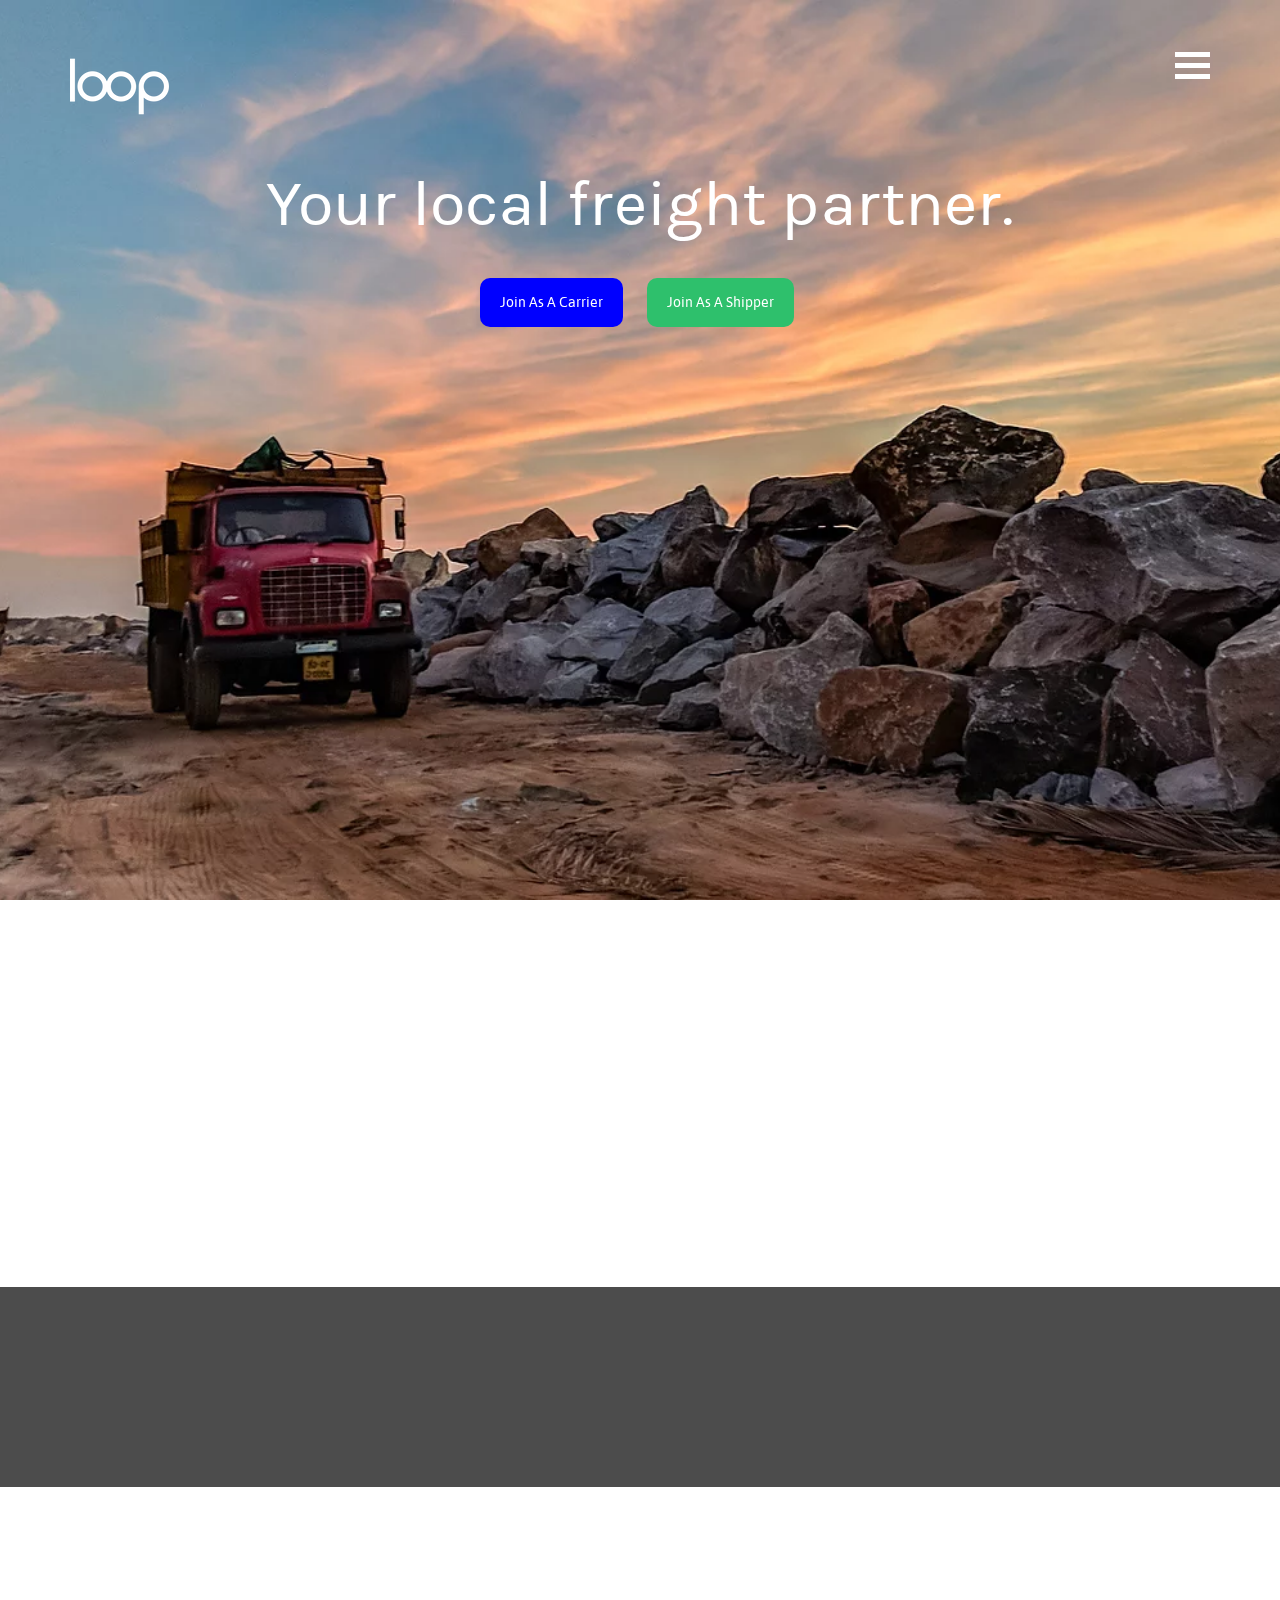
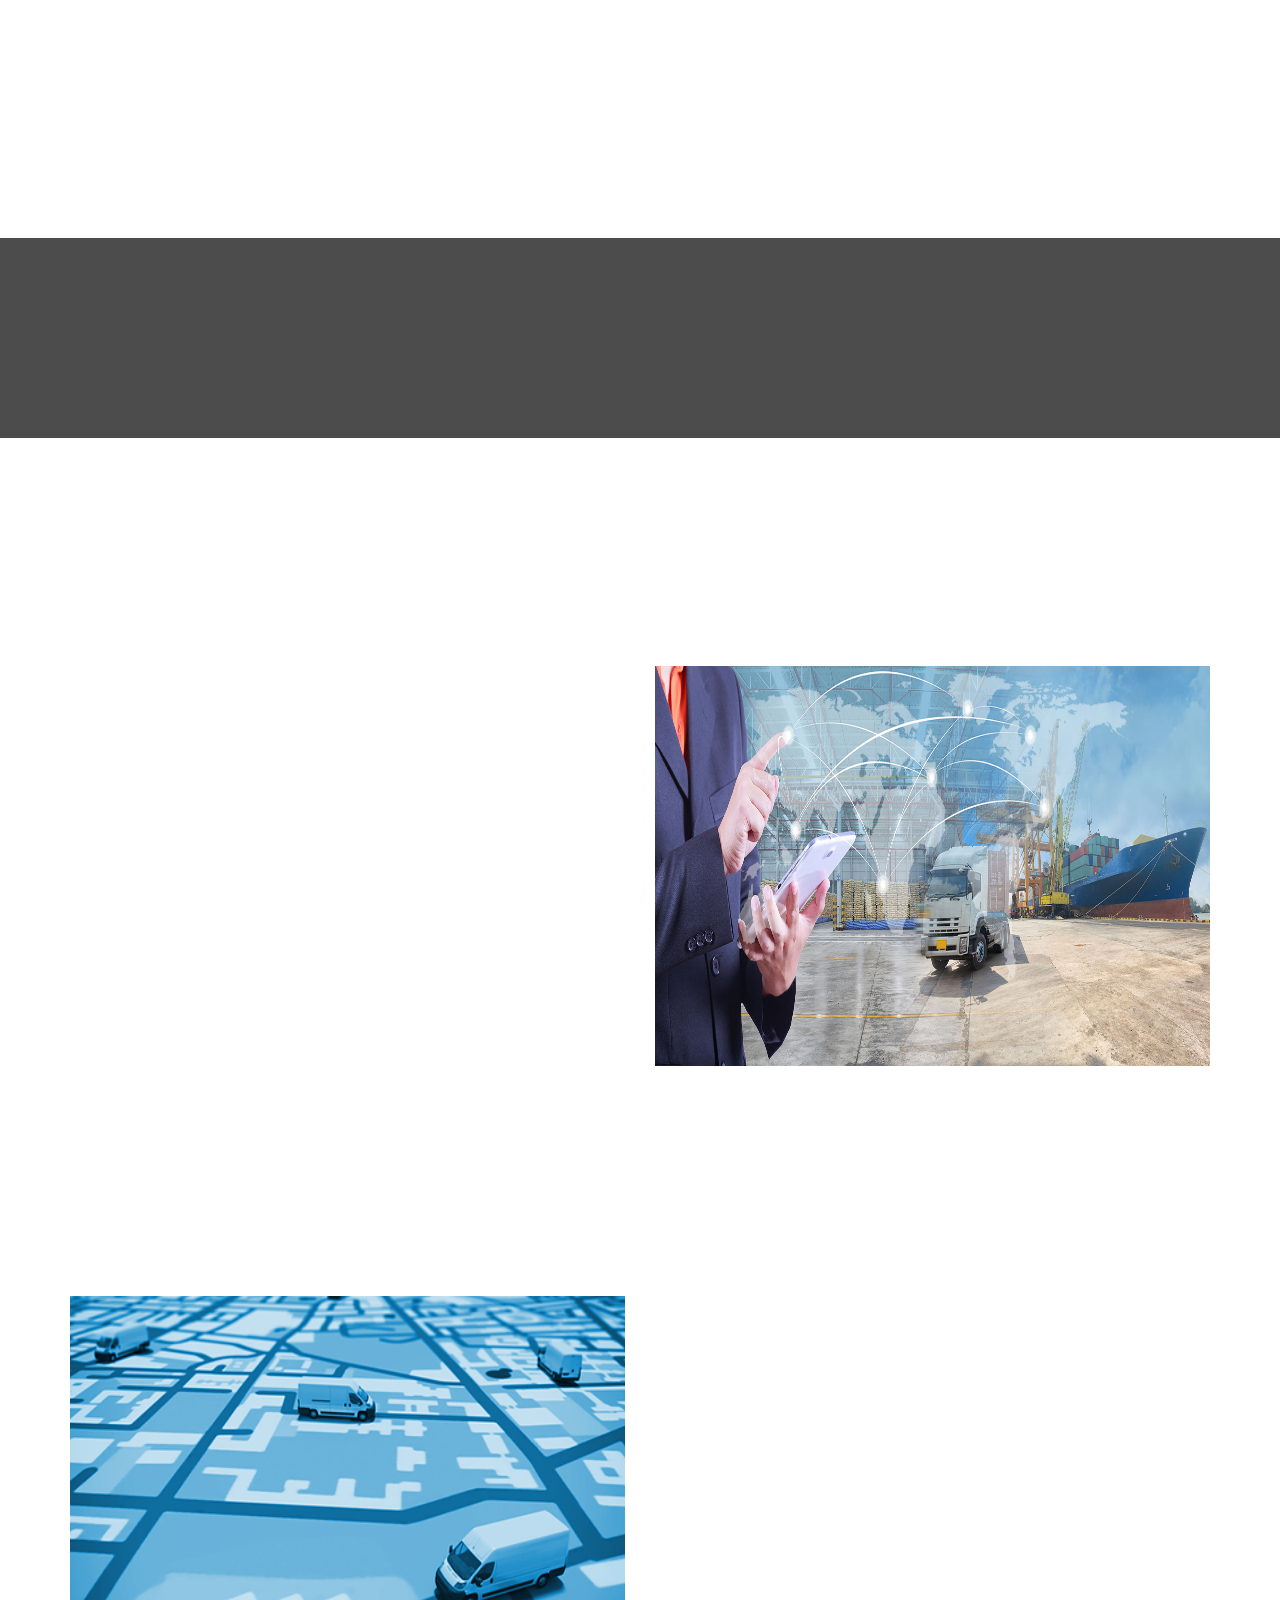
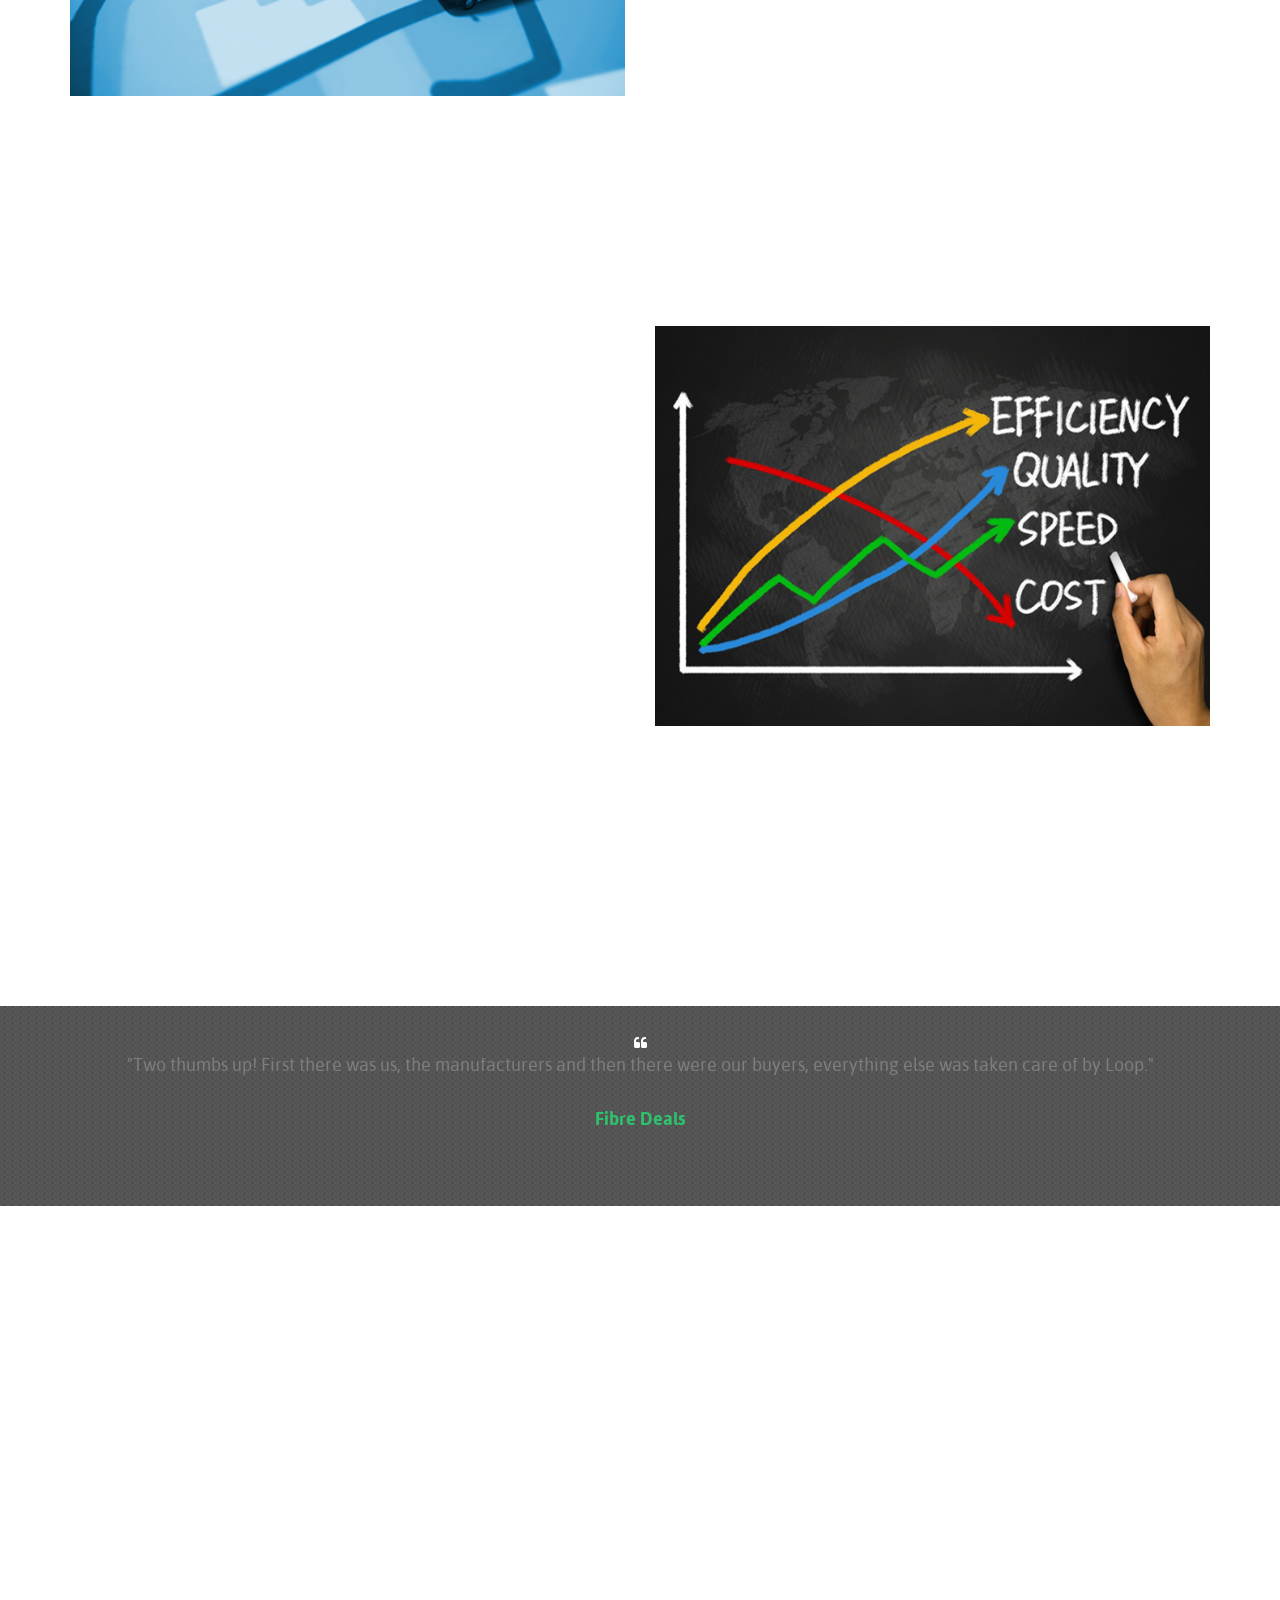
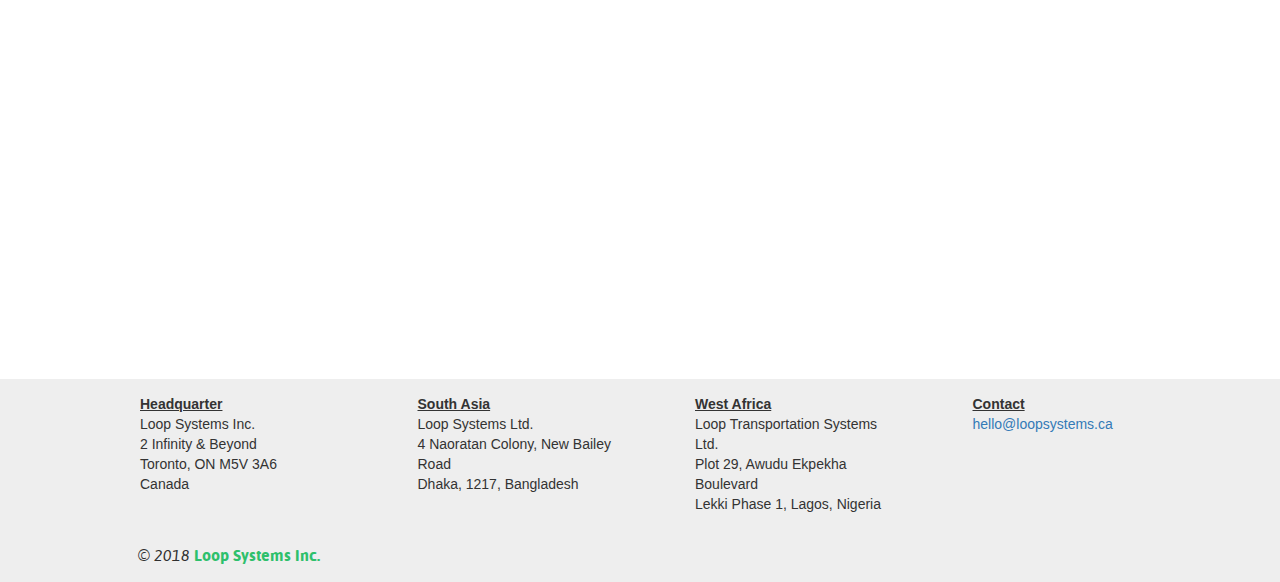
<file: index.html>
<!DOCTYPE doctype html>
<html class="no-js" lang="">
    <head>
        <!-- =====================================
            Title of the site 
        ========================================== -->
        <title>
            Loop | Technology-Driven Freight Broker
        </title>

        <!-- =====================================
            Some of mata tag 
        ========================================== -->
        <meta charset="utf-8">
        <meta http-equiv="x-ua-compatible" content="ie=edge">
        <meta name="description" content="">
        <meta name="viewport" content="width=device-width, initial-scale=1">
        
        <!-- =====================================
            Favicon of the site
        ========================================== -->
        <link rel="apple-touch-icon" href="apple-touch-icon.png">

        <!-- =====================================
            Some importent css for the site
            #Bootstrap
            #Font-awesome
            #Fonts
        ========================================== -->
        <link rel="stylesheet" type="text/css" href="css/bootstrap.css" media="all" />
        <link rel="stylesheet" type="text/css" href="css/font-awesome.css" media="all" />
        <link rel="stylesheet" type="text/css" href="css/fonts.css" media="all" />
    
        <!-- =====================================
            Some of extra effict css
        ========================================== -->  
        <link rel="stylesheet" href="css/owl.carousel.css">
        <link rel="stylesheet" href="css/owl.theme.css">
        <link rel="stylesheet" type="text/css" href="css/full-slider.css" media="all" />
        <link rel="stylesheet" type="text/css" href="css/jPushMenu.css" media="all" />
        <link rel="stylesheet" type="text/css" href="css/hover.css" media="all" />
        <link rel="stylesheet" type="text/css" href="css/jquery.fancybox.css" media="all" />
        <link rel="stylesheet" type="text/css" href="css/animate.css" media="all" />
        <link rel="stylesheet" type="text/css" href="css/preload.css" media="all" />
        
        <!--=========================
            Favicon of this site 
        ============================== -->
        <link rel="shortcut icon" href="img/0.png" type="image/x-icon">
        
        <!--=========================
            Some of main css 
        ============================== -->
        <link rel="stylesheet" href="css/normalize.css">
        <link rel="stylesheet" href="css/main.css"><!--css for Main sayle-->
        <link rel="stylesheet" href="css/media.css"><!--css for Responsive-->
        <script src="js/vendor/modernizr-2.8.3.min.js"></script>

    </head>
    <body>
        <!--=========================
            Start area for Menu 
        ============================== -->
        <nav class="cbp-spmenu cbp-spmenu-vertical cbp-spmenu-right">
            <img alt="" src="img/logo.png"/>
            <a href="#home">
                Home
            </a>
            <a href="#about_area">
                About
            </a>
            <a href="#service_area">
                Services
            </a>
            <a href="#contact_area">
                Contact
            </a>
        </nav>
        <div class="manu_div">
            <button class="toggle-menu menu-right">
                <div>
                </div>
                <div>
                </div>
                <div>
                </div>
            </button>
        </div>
        <!-- End of menu area -->
        <!--[if lt IE 8]>
            <p class="browserupgrade">You are using an <strong>outdated</strong> browser. Please <a href="http://browsehappy.com/">upgrade your browser</a> to improve your experience.</p>
        <![endif]-->
        <!--=========================
        Start area for Header
    ============================== -->
        <header class="carousel slide" id="home">
            <!-- Wrapper for Slides -->
            <div class="carousel-inner">
                <!-- Start Overlay heady -->
                <div class="header_overlay">
                    <div class="container">
                        <!-- Site logo -->
                        <div class="row header_top">
                            <div class="col-md-12 col-sm-12 col-xs-12 logo_div">
                                <a href="index.html"><img alt="" src="img/logo.png"/></a>
                            </div>
                        </div>
                        <!-- End Logo -->
                        <!-- Header About -->
                        <div class="row header_text">
                            <div class="col-md-12 col-sm-12 col-xs-12">
                                <h1>
                                    Your local freight partner.
                                </h1>
                            </div>

                            <!-- buttons about Join As A Carrier, Join As A Shipper -->
                            <div id="hireme_area">
                                <div class="row hireme_row">
                                
                                    <!-- Start About text -->
                                    <div class="col-md-12 col-sm-12 col-xs-12 wow">
                                        <div class="hireme_button">
                                            <a class="carrier_button" href="carrier.html" class="my_work hvr-round-corners">Join As A Carrier</a>
                                            <a class="shipper_button" href="shipper.html" class="hair_me hvr-round-corners">Join As A Shipper</a>
                                        </div>
                                    </div>
                                </div>
                            </div>
                        </div>
                        <!-- End Header About -->
                    </div>
                </div>
                <div class="item active">
                    <!-- Set the first background image using inline CSS below. -->
                    <div class="fill" style="background-image:url('img/slider/slide1.png');">
                    </div>
                    <div class="carousel-caption overlay">
                    </div>
                </div>
            </div>
        </header>
        <!-- End of Header Area -->
        <!--=========================
        Start area for About Loop part1
    ============================== -->
        <section class="section_padding about_area" id="about_area">
            <div class="container">
                <!-- Start -->
                <div class="row about_area_title wow">
                    <div class="col-md-12 col-sm-12 col-xs-12">
                        <h2>
                            About
                            <span>
                                Loop
                            </span>
                        </h2>
                        <p>
                            Loop is a technology-based freight broker. Loop eliminates the jargon associated with high volume shipping and creates a collaborative logistics environment. The platform provides an arena for real time tracking and visibility for shipments across shippers, broker, drivers and fleet owners.
                        </p>
                    </div>
                </div>
                <!-- End -->
            </div>
        </section>
        <!-- End of About Loop Area -->
        <!--=========================
        Start area for Sponsor
    ============================== -->
        <section class="section_padding sponsor_area" id="some_sponsor">
            <div class="sponsor_bg">
            </div>
            <div class="sponsor_overlay">
            </div>
        </section>
        <!-- End of Sponsor Area -->
        <!--=========================
        Start area for About Loop part2
    ============================== -->
        <section class="section_padding about_area" id="about_area">
            <div class="container">
                <!-- Start -->
                <div class="row project_item">
                    <div class="row about_area_title wow">
                        <div class="col-md-12 col-sm-12 col-xs-12">
                            <p>
                                We are targeting the discrepancies that has existed between shippers, brokers and carriers since the dawn of time by leveraging technology. The problems of cumbersome bookings, not knowing where your shipment is, last minute cancellation, heavy demurrage and loss of communication between parties should all be a thing of the past.
                            </p>
                        </div>
                    </div>
                </div>
                <!-- End -->
            </div>
        </section>
        <!--=========================
        Start area for Sponsor
    ============================== -->
        <section class="section_padding sponsor_area" id="some_sponsor">
            <div class="sponsor_bg">
            </div>
            <div class="sponsor_overlay">
            </div>
        </section>
        <!-- End of Sponsor Area -->
        <!--=========================
        Start area for Service
    ============================== -->
        <section class="section_padding service_area" id="service_area">
            <div class="container service">
                <!-- Start Service -->
                <div class="row service_title wow">
                    <div class="col-md-12 col-sm-12 col-xs-12">
                        <h2>
                            Our
                            <span>
                                Services
                            </span>
                        </h2>
                        <p>
                            Get our best services with your lowest costs
                        </p>
                    </div>
                </div>
                <div class="row hireme_row">
                    <!-- Start About text -->
                    <div class="col-md-6 col-sm-6 col-xs-12 hireme_text wow">
                        <div class="hireme_inner">
                            <h2>
                                <span>
                                    Centralized In-Land Trucking
                                </span>
                                Services
                            </h2>
                            <p>
                                For Shippers: Book, track and pay for shipments through our web and mobile app.
                            </p>
                            <p>
                                For Carriers: Find and accept loads with your mobile app, receive transparent pricing and get paid immediately.
                            </p>
                        </div>
                    </div>
                    <!-- Start About Image -->
                    <div class="col-md-6 col-sm-6 col-xs-12">
                        <div class="item items">
                            <img alt="The Last of us" src="img/slider/services_slide1.jpg"/>
                        </div>
                    </div>
                </div>
                <div class="row hireme_row">
                    <!-- Start About Image -->
                    <div class="col-md-6 col-sm-6 col-xs-12">
                        <div class="item items">
                            <img alt="The Last of us" src="img/slider/services_slide2.png"/>
                        </div>
                    </div>
                    <!-- Start About text -->
                    <div class="col-md-6 col-sm-6 col-xs-12 hireme_text wow">
                        <div class="hireme_inner">
                            <h2>
                                <span>
                                    Scheduled Freight
                                </span>
                                Pick-up and Delivery
                            </h2>
                            <p>
                                Full-service scheduled freight pickup for everyday large and medium manufacturers and shippers with constant customer support every step of the way.
                            </p>
                        </div>
                    </div>
                </div>
                <div class="row hireme_row">
                    <!-- Start About text -->
                    <div class="col-md-6 col-sm-6 col-xs-12 hireme_text wow">
                        <div class="hireme_inner">
                            <h2>
                                <span>
                                    Lower
                                </span>
                                Costs
                            </h2>
                            <p>
                                Trim operational costs by streamlining information flow through our centralized app without the need for emails, spreadsheets, faxes and phone calls. Costs would also be lowered by building better relationships between high volume traders and carriers.
                            </p>
                        </div>
                    </div>
                    <!-- Start About Image -->
                    <div class="col-md-6 col-sm-6 col-xs-12">
                        <div class="item items">
                            <img alt="The Last of us" src="img/slider/services_slide3.jpg"/>
                        </div>
                    </div>
                </div>
            </div>
        </section>
        <!-- End of Service Area -->
        <!--=========================
        Start area for Testmonial
    ============================== -->
        <section class="section_padding testmonial_area" id="testmonial_area">
            <div class="testmonial_bg">
            </div>
            <div class="testmonial_overlay">
                <div class="owl-carousel owl-theme" id="testmonial_slide">
                    <div class="item">
                        <div style="padding-top: 30px;">
                            
                        </div>
                        <i class="fa fa-quote-left">
                        </i>
                        <p class="c_comment">
                            "Two thumbs up! First there was us, the manufacturers and then there were our buyers, everything else was taken care of by Loop."
                        </p>
                        <h3 class="c_name">
                            Fibre Deals
                        </h3>
                    </div>
                </div>
            </div>
            
        </section>
        <!-- End of Testmonial Area -->
        <!--=========================
        Start area for Conact
    ============================== -->
        <section class="section_padding contact_area" id="contact_area">
            <div class="container">
                <div class="row">
                    <div class="col-md-12 col-sm-12 col-xs-12 contact_a_title wow">
                        <h2>
                            Keep in
                            <span>
                                Touch!
                            </span>
                        </h2>
                        <p>
                            Just send me a message. I will help you and make you smile
                        </p>
                    </div>
                </div>
                <div class="row contact_buttom">
                    <div class="col-md-10 col-sm-8 col-xs-12 contact_box">
                        <div class="input-group">
                            <form class="form">
                                <div class="row">
                                    <div class="form-group col-md-6 col-sm-6 col-xs-12 wow fadeInLeft" data-wow-delay=".2s">
                                        <input class="form-control" id="fast-name" placeholder="First Name" required="required" type="text" value="">
                                        </input>
                                    </div>
                                    <div class="form-group col-md-6 col-sm-6 col-xs-12 wow fadeInRight" data-wow-delay=".2s">
                                        <input class="form-control" id="last-name" placeholder="Last Name" required="required" type="text" value="">
                                        </input>
                                    </div>
                                    <div class="form-group col-md-6 col-sm-6 col-xs-12 wow fadeInLeft" data-wow-delay=".3s">
                                        <input class="form-control" id="email" placeholder="E-Mail Address" required="required" type="mail" value="">
                                        </input>
                                    </div>
                                    <div class="form-group col-md-6 col-sm-6 col-xs-12 wow fadeInRight" data-wow-delay=".3s">
                                        <input class="form-control" id="phone-number" placeholder="Phone Number" required="required" type="text" value="">
                                        </input>
                                    </div>
                                    <div class="form-group col-md-12 col-sm-12 col-xs-12 massage_a wow fadeInUp" data-wow-delay=".4s">
                                        <textarea class="form-control " id="discription" name="" placeholder="Your message details and description ..." required="required" rows="9">
                                        </textarea>
                                        <div class="button bold-text main-bg massage_s">
                                            <i class="fa fa-paper-plane">
                                            </i>
                                        </div>
                                    </div>
                                </div>
                            </form>
                        </div>
                    </div>
                </div>
            </div>
        </section>
        <!-- End of Contact Area -->
        <!--=========================
        Start area for Footer
    ============================== -->
        <footer class="footer_area">
            <div class="container">
                <!--=========================
                Start area for Footer Text 
            ============================== -->
                <div class="footer text" id="footer_text">
                    <div class="col-sm-12">
                        <!-- different company locations -->
                        <div class="col-md-3 col-sm-6 col-xs-12">
                            <ul>
                                <li>
                                    <b><u>Headquarter</u></b>
                                </li>
                                <li>
                                    Loop Systems Inc.
                                </li>
                                <li>
                                    2 Infinity & Beyond
                                </li>
                                <li>
                                    Toronto, ON M5V 3A6
                                </li>
                                <li>
                                    Canada
                                </li>
                            </ul>
                        </div>
                        <div class="col-md-3 col-sm-6 col-xs-12">
                            <ul>
                                <li>
                                    <b><u>South Asia</u></b>
                                </li>
                                <li>
                                    Loop Systems Ltd.
                                </li>
                                <li>
                                    4 Naoratan Colony, New Bailey Road
                                </li>
                                <li>
                                    Dhaka, 1217, Bangladesh
                                </li>
                            </ul>
                        </div>
                        <div class="col-md-3 col-sm-6 col-xs-12">
                            <ul>
                                <li>
                                    <b><u>West Africa</u></b>
                                </li>
                                <li>
                                    Loop Transportation Systems Ltd.
                                </li>
                                <li>
                                    Plot 29, Awudu Ekpekha Boulevard
                                </li>
                                <li>
                                    Lekki Phase 1, Lagos, Nigeria
                                </li>
                            </ul>
                        </div>
                        <div class="col-md-3 col-sm-6 col-xs-12">
                            <ul>
                                <li>
                                    <b><u>Contact</u></b>
                                </li>
                                <li>
                                    <a "email="" href="mailto:hello@loopsystems.ca?subject=feedback" me"="">
                                        hello@loopsystems.ca
                                    </a>
                                </li>
                            </ul>
                        </div>
                    </div>
                    <!-- End of Footer Text Area -->
                    <!-- copyright -->
                    <div class="row">
                        <div class="col-md-12 col-sm-12 col-xs-12">
                            <p>©  2018
                                <a href="#">
                                    Loop Systems Inc.
                                </a>
                            </p>
                        </div>
                    </div>
                    <!-- <div class="footer separateline">
                        
                    </div> -->
                </div>
            </div>
        </footer>
        <!-- End of Footer Area -->
        <!--=========================
            All script for this site 
        ============================== -->
        <script src="js/jquery.js">
        </script>
        <script src="js/bootstrap.min.js">
        </script>
        <script src="js/jPushMenu.js">
        </script>
        <script src="js/owl.carousel.js">
        </script>
        <script src="js/jquery.fancybox.js">
        </script>
        <script src="js/jquery.fancybox.pack.js">
        </script>
        <script src="js/wow.min.js">
        </script>
        <script src="js/plugins.js">
        </script>
        <script src="js/main.js">
        </script>
    </body>
</html>
</file>
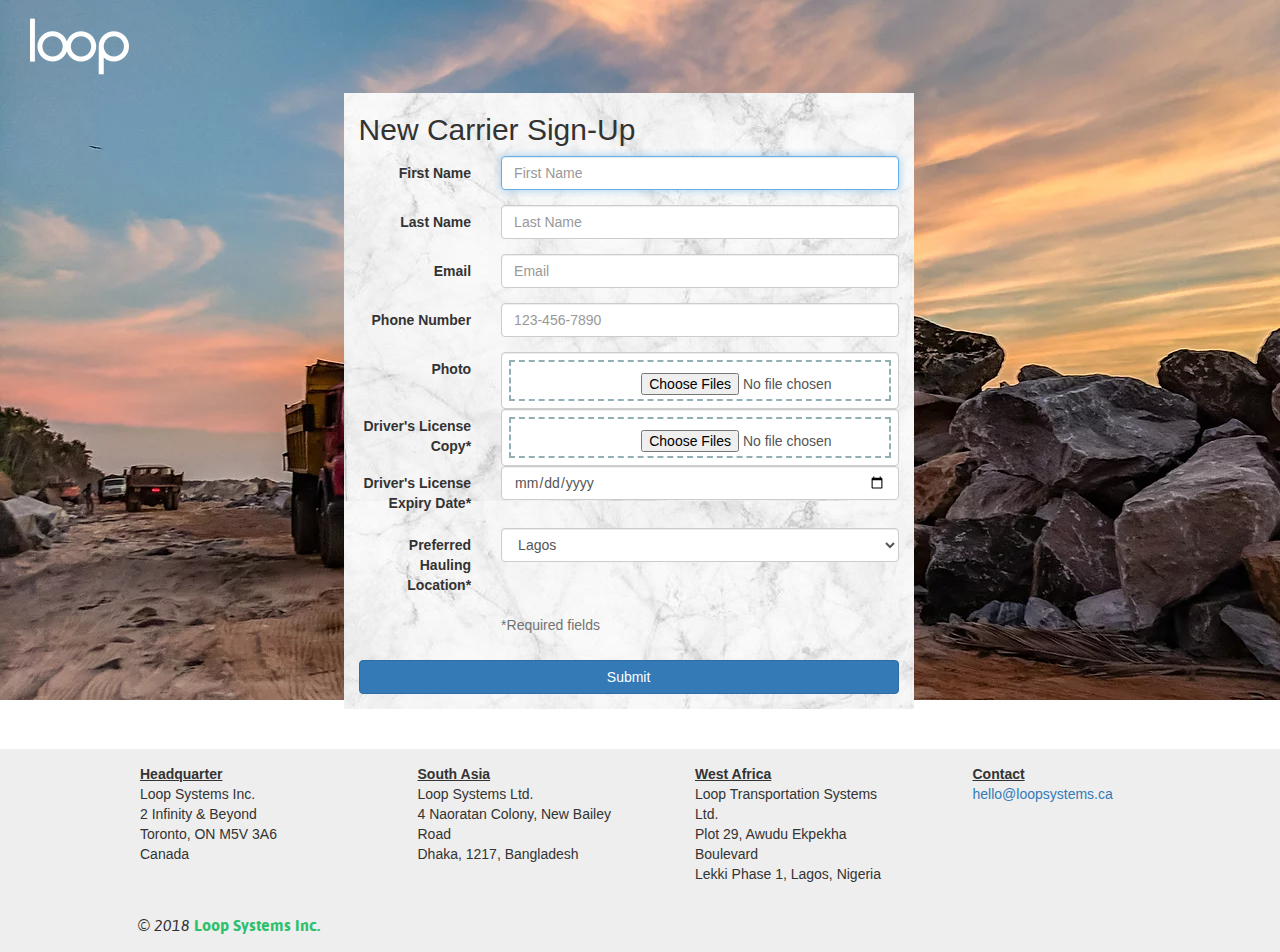
<file: carrier.html>
<!DOCTYPE doctype html>
<html class="no-js" lang="">
    <head>
        <!-- =====================================
            Title of the site 
        ========================================== -->
        <title>
            Loop | Technology-Driven Freight Broker
        </title>

        <!-- =====================================
            Some of mata tag 
        ========================================== -->
        <meta charset="utf-8">
        <meta http-equiv="x-ua-compatible" content="ie=edge">
        <meta name="description" content="">
        <meta name="viewport" content="width=device-width, initial-scale=1">
        
        <!-- =====================================
            Favicon of the site
        ========================================== -->
        <link rel="apple-touch-icon" href="apple-touch-icon.png">

        <!-- =====================================
            Some importent css for the site
            #Bootstrap
            #Font-awesome
            #Fonts
        ========================================== -->
        <link rel="stylesheet" type="text/css" href="css/bootstrap.css" media="all" />
        <link rel="stylesheet" type="text/css" href="css/font-awesome.css" media="all" />
        <link rel="stylesheet" type="text/css" href="css/fonts.css" media="all" />
    
        <!-- =====================================
            Some of extra effict css
        ========================================== -->  
        <link rel="stylesheet" href="css/owl.carousel.css">
        <link rel="stylesheet" href="css/owl.theme.css">
        <link rel="stylesheet" type="text/css" href="css/full-slider.css" media="all" />
        <link rel="stylesheet" type="text/css" href="css/jPushMenu.css" media="all" />
        <link rel="stylesheet" type="text/css" href="css/hover.css" media="all" />
        <link rel="stylesheet" type="text/css" href="css/jquery.fancybox.css" media="all" />
        <link rel="stylesheet" type="text/css" href="css/animate.css" media="all" />
        <link rel="stylesheet" type="text/css" href="css/preload.css" media="all" />
        
        <!--=========================
            Favicon of this site 
        ============================== -->
        <link rel="shortcut icon" href="img/0.png" type="image/x-icon">
        
        <!--=========================
            Some of main css 
        ============================== -->
        <link rel="stylesheet" href="css/normalize.css">
        <link rel="stylesheet" href="css/main.css"><!--css for Main sayle-->
        <link rel="stylesheet" href="css/media.css"><!--css for Responsive-->
        <script src="js/vendor/modernizr-2.8.3.min.js"></script>

    </head>
	<body style="background-image: url(img/slider/slide1.png); background-repeat: no-repeat;">
		<div class="container-fluid" id="shipperbody">
            <!-- Site logo -->
            <div>
                <div class="col-md-12 col-sm-12 col-xs-12 logo_div">
                    <a href="index.html"><img alt="" src="img/logo.png" /></a>
                </div>
            </div>
            <!-- End Logo -->
            <div class="container">

                <form class="col-sm-6 col-xs-12 form-horizontal" role="form">
                    <h2>New Carrier Sign-Up</h2>
                    <div class="form-group">
                        <label for="firstName" class="col-sm-3 control-label">First Name</label>
                        <div class="col-sm-9">
                            <input type="text" id="firstName" placeholder="First Name" class="form-control" autofocus>
                        </div>
                    </div>
                    <div class="form-group">
                        <label for="lastName" class="col-sm-3 control-label">Last Name</label>
                        <div class="col-sm-9">
                            <input type="text" id="lastName" placeholder="Last Name" class="form-control" autofocus>
                        </div>
                    </div>
                    <div class="form-group">
                        <label for="email" class="col-sm-3 control-label">Email </label>
                        <div class="col-sm-9">
                            <input type="email" id="email" placeholder="Email" class="form-control" name= "email">
                        </div>
                    </div>
                    <div class="form-group">
                        <label for="phoneNumber" class="col-sm-3 control-label">Phone Number</label>
                        <div class="col-sm-9">
                            <input type="phoneNumber" id="phoneNumber" placeholder="123-456-7890" class="form-control">
                        </div>
                    </div>

                    <div class="form-group files" >
                        <label for="photo" class="col-sm-3 control-label">Photo</label>
                        <div class="col-sm-9">
                            <input type="file" class="form-control" multiple="">
                        </div>
                    </div>
                    <div class="form-group files">
                        <label for="licenseCopy" class="col-sm-3 control-label">Driver's License Copy*</label>
                        <div class="col-sm-9">
                            <input type="file" class="form-control" multiple="" required="required">
                        </div>
                    </div>
                    <div class="form-group">
                        <label for="expireDate" class="col-sm-3 control-label">Driver's License Expiry Date*</label>
                        <div class="col-sm-9">
                            <input type="date" id="expireDate" class="form-control" required="required">
                        </div>
                    </div>
                    <div class="form-group">
                        <label for="location" class="col-sm-3 control-label">Preferred Hauling Location*</label>
                        <div class="col-sm-9">
                        	<select name="" class="form-control" required="required">
                        		<option value="Lagos">Lagos</option>
                        		<option value="Port Harcourt">Port Harcourt</option>
                        		<option value="Dhaka">Dhaka</option>
                        		<option value="Chittagong">Chittagong</option>
                        		<option value="Montreal">Montreal</option>
                        		<option value="Toronto">Toronto</option>
                        	</select>
                        </div>
                    </div>
                    <!-- /.form-group -->
                    <div class="form-group">
                        <div class="col-sm-9 col-sm-offset-3">
                            <span class="help-block">*Required fields</span>
                        </div>
                    </div>
                    <button type="submit" class="btn btn-primary btn-block">Submit</button>
                </form> <!-- /form -->
            </div>
        </div> <!-- ./container -->

		<!--=========================
        Start area for Footer
    ============================== -->
        <footer class="footer_area">
            <div class="container">
                <!--=========================
                Start area for Footer Text 
            ============================== -->
                <div class="footer text" id="footer_text">
                    <div class="col-sm-12">
                        <!-- different company locations -->
                        <div class="col-md-3">
                            <ul>
                                <li>
                                    <b><u>Headquarter</u></b>
                                </li>
                                <li>
                                    Loop Systems Inc.
                                </li>
                                <li>
                                    2 Infinity & Beyond
                                </li>
                                <li>
                                    Toronto, ON M5V 3A6
                                </li>
                                <li>
                                    Canada
                                </li>
                            </ul>
                        </div>
                        <div class="col-md-3">
                            <ul>
                                <li>
                                    <b><u>South Asia</u></b>
                                </li>
                                <li>
                                    Loop Systems Ltd.
                                </li>
                                <li>
                                    4 Naoratan Colony, New Bailey Road
                                </li>
                                <li>
                                    Dhaka, 1217, Bangladesh
                                </li>
                            </ul>
                        </div>
                        <div class="col-md-3">
                            <ul>
                                <li>
                                    <b><u>West Africa</u></b>
                                </li>
                                <li>
                                    Loop Transportation Systems Ltd.
                                </li>
                                <li>
                                    Plot 29, Awudu Ekpekha Boulevard
                                </li>
                                <li>
                                    Lekki Phase 1, Lagos, Nigeria
                                </li>
                            </ul>
                        </div>
                        <div class="col-md-3">
                            <ul>
                                <li>
                                    <b><u>Contact</u></b>
                                </li>
                                <li>
                                    <a "email="" href="mailto:hello@loopsystems.ca?subject=feedback" me"="">
                                        hello@loopsystems.ca
                                    </a>
                                </li>
                            </ul>
                        </div>
                    </div>
                    <!-- End of Footer Text Area -->
                    <!-- copyright -->
                    <div class="row">
                        <div class="col-md-12">
                            <p>©  2018
                                <a href="#">
                                    Loop Systems Inc.
                                </a>
                            </p>
                        </div>
                    </div>
                    <!-- <div class="footer separateline">
                        
                    </div> -->
                </div>
            </div>
        </footer>
        <!-- End of Footer Area -->
        <!--=========================
            All script for this site 
        ============================== -->
        <script src="js/jquery.js">
        </script>
        <script src="js/bootstrap.min.js">
        </script>
        <script src="js/jPushMenu.js">
        </script>
        <script src="js/owl.carousel.js">
        </script>
        <script src="js/jquery.fancybox.js">
        </script>
        <script src="js/jquery.fancybox.pack.js">
        </script>
        <script src="js/wow.min.js">
        </script>
        <script src="js/plugins.js">
        </script>
        <script src="js/main.js">
        </script>
    </body>
</html>
</file>
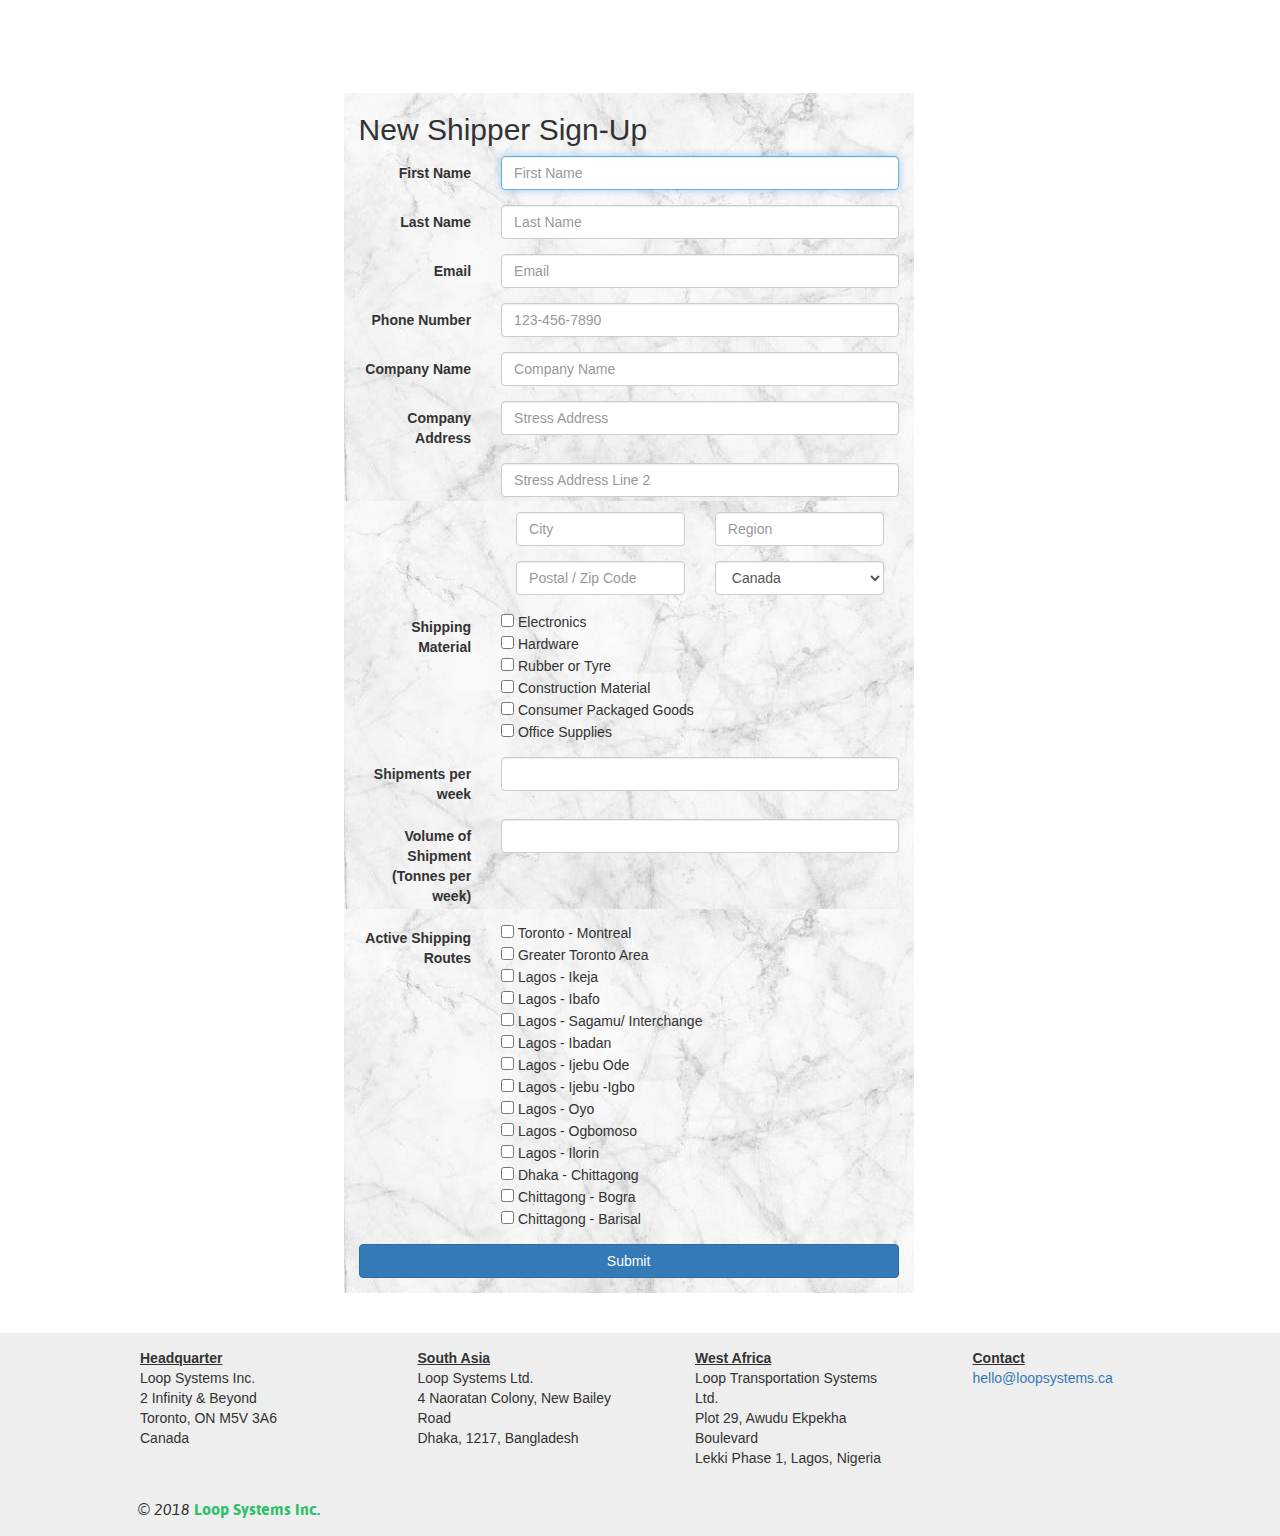
<file: shipper.html>
<!DOCTYPE doctype html>
<html class="no-js" lang="">
    <head>
        <!-- =====================================
            Title of the site 
        ========================================== -->
        <title>
            Loop | Technology-Driven Freight Broker
        </title>

        <!-- =====================================
            Some of mata tag 
        ========================================== -->
        <meta charset="utf-8">
        <meta http-equiv="x-ua-compatible" content="ie=edge">
        <meta name="description" content="">
        <meta name="viewport" content="width=device-width, initial-scale=1">
        
        <!-- =====================================
            Favicon of the site
        ========================================== -->
        <link rel="apple-touch-icon" href="apple-touch-icon.png">

        <!-- =====================================
            Some importent css for the site
            #Bootstrap
            #Font-awesome
            #Fonts
        ========================================== -->
        <link rel="stylesheet" type="text/css" href="css/bootstrap.css" media="all" />
        <link rel="stylesheet" type="text/css" href="css/font-awesome.css" media="all" />
        <link rel="stylesheet" type="text/css" href="css/fonts.css" media="all" />
    
        <!-- =====================================
            Some of extra effict css
        ========================================== -->  
        <link rel="stylesheet" href="css/owl.carousel.css">
        <link rel="stylesheet" href="css/owl.theme.css">
        <link rel="stylesheet" type="text/css" href="css/full-slider.css" media="all" />
        <link rel="stylesheet" type="text/css" href="css/jPushMenu.css" media="all" />
        <link rel="stylesheet" type="text/css" href="css/hover.css" media="all" />
        <link rel="stylesheet" type="text/css" href="css/jquery.fancybox.css" media="all" />
        <link rel="stylesheet" type="text/css" href="css/animate.css" media="all" />
        <link rel="stylesheet" type="text/css" href="css/preload.css" media="all" />
        
        <!--=========================
            Favicon of this site 
        ============================== -->
        <link rel="shortcut icon" href="img/0.png" type="image/x-icon">
        
        <!--=========================
            Some of main css 
        ============================== -->
        <link rel="stylesheet" href="css/normalize.css">
        <link rel="stylesheet" href="css/main.css"><!--css for Main sayle-->
        <link rel="stylesheet" href="css/media.css"><!--css for Responsive-->
        <script src="js/vendor/modernizr-2.8.3.min.js"></script>

    </head>
    <body>
        <div class="container-fluid" id="shipperbody">
            <!-- Site logo -->
            <div>
                <div class="col-md-12 col-sm-12 col-xs-12 logo_div">
                    <a href="index.html"><img alt="" src="img/logo.png"/></a>
                </div>
            </div>
            <!-- End Logo -->
            <div class="container">

                <form class="col-sm-6 form-horizontal" role="form">
                    <h2>New Shipper Sign-Up</h2>
                    <div class="form-group">
                        <label for="firstName" class="col-sm-3 control-label">First Name</label>
                        <div class="col-sm-9">
                            <input type="text" id="firstName" placeholder="First Name" class="form-control" autofocus>
                        </div>
                    </div>
                    <div class="form-group">
                        <label for="lastName" class="col-sm-3 control-label">Last Name</label>
                        <div class="col-sm-9">
                            <input type="text" id="lastName" placeholder="Last Name" class="form-control" autofocus>
                        </div>
                    </div>
                    <div class="form-group">
                        <label for="email" class="col-sm-3 control-label">Email </label>
                        <div class="col-sm-9">
                            <input type="email" id="email" placeholder="Email" class="form-control" name= "email">
                        </div>
                    </div>
                    <div class="form-group">
                        <label for="phoneNumber" class="col-sm-3 control-label">Phone Number</label>
                        <div class="col-sm-9">
                            <input type="phoneNumber" id="phoneNumber" placeholder="123-456-7890" class="form-control">
                        </div>
                    </div>

                    <div class="form-group">
                        <label for="compannyName" class="col-sm-3 control-label">Company Name</label>
                        <div class="col-sm-9">
                            <input type="text" id="companyName" placeholder="Company Name" class="form-control" autofocus>
                        </div>
                    </div>

                    <!-- start of company address -->
                    <div class="form-group">
                        <label for="companyAddress" class="col-sm-3 control-label">Company Address</label>
                        <div class="col-sm-9">
                            <input type="text" id="streetAddress" placeholder="Stress Address" class="form-control" autofocus>
                        </div>
                    </div>
                    <div class="form-group">
                        <label for="companyAddress" class="col-sm-3 control-label"></label>
                        <div class="col-sm-9">
                            <input type="text" id="streetAddressLine2" placeholder="Stress Address Line 2" class="form-control" autofocus>
                        </div>
                    </div>
                    <div class="form-group">
                        <label for="companyAddress" class="col-sm-3 control-label"></label>
                        <div class="col-sm-9">
                            <div class="col-sm-6">
                                <input type="text" id="city" placeholder="City" class="form-control" autofocus>
                            </div>
                            <div class="col-sm-6">
                                <input type="text" id="region" placeholder="Region" class="form-control" autofocus>
                            </div>
                        </div>
                    </div>
                    <div class="form-group">
                        <label for="companyAddress" class="col-sm-3 control-label"></label>
                        <div class="col-sm-9">
                            <div class="col-sm-6">
                                <input type="text" id="postal" placeholder="Postal / Zip Code" class="form-control" autofocus>
                            </div>
                            <div class="col-sm-6">
                                <select name="" class="form-control" >
                                    <option value="Lagos">Canada</option>
                                    <option value=" ">Nigeria</option>
                                    <option value=" ">Bangladesh</option>
                                    <option value=" ">India</option>
                            </select>
                            </div>
                        </div>
                    </div>
                    <!-- end of address -->

                    <!-- start of Shipping Material -->
                    <div class="form-group">
                        <label for="material" class="col-sm-3 control-label">Shipping Material</label>
                        <div class="col-sm-9">
                            <input type="checkbox" id="material" class="" value="Electronics" autofocus>   Electronics<br>
                            <input type="checkbox" id="material" class="" value="Hardware" autofocus>   Hardware<br>
                            <input type="checkbox" id="material" class="" value="Rubber" autofocus>   Rubber or Tyre<br>
                            <input type="checkbox" id="material" class="" value="Construction" autofocus>   Construction Material<br>
                            <input type="checkbox" id="material" class="" value="ConsumerGoods" autofocus>   Consumer Packaged Goods<br>
                            <input type="checkbox" id="material" class="" value="OfficeSupplies" autofocus>   Office Supplies<br>
                        </div>
                    </div>
                    <!-- end of Shipping Material -->

                    <div class="form-group">
                        <label for="shipment" class="col-sm-3 control-label">Shipments per week</label>
                        <div class="col-sm-9">
                            <input type="number" id="shipment" placeholder="" class="form-control" autofocus>
                        </div>
                    </div>

                    <div class="form-group">
                        <label for="volume" class="col-sm-3 control-label">Volume of Shipment (Tonnes per week)</label>
                        <div class="col-sm-9">
                            <input type="number" id="volume" placeholder="" class="form-control" autofocus>
                        </div>
                    </div>

                    <!-- start of Active Shipping Routes -->
                    <div class="form-group">
                        <label for="routes" class="col-sm-3 control-label">Active Shipping Routes</label>
                        <div class="col-sm-9">
                            <input type="checkbox" id="material" class="" value="" autofocus>   Toronto - Montreal<br>
                            <input type="checkbox" id="material" class="" value="" autofocus>   Greater Toronto Area<br>
                            <input type="checkbox" id="material" class="" value="" autofocus>   Lagos - Ikeja<br>
                            <input type="checkbox" id="material" class="" value="" autofocus>   Lagos - Ibafo<br>
                            <input type="checkbox" id="material" class="" value="" autofocus>   Lagos - Sagamu/ Interchange<br>
                            <input type="checkbox" id="material" class="" value="" autofocus>   Lagos - Ibadan<br>
                            <input type="checkbox" id="material" class="" value="" autofocus>   Lagos - Ijebu Ode<br>
                            <input type="checkbox" id="material" class="" value="" autofocus>   Lagos - Ijebu -Igbo<br>

                            <input type="checkbox" id="material" class="" value="" autofocus>   Lagos - Oyo<br>
                            <input type="checkbox" id="material" class="" value="" autofocus>   Lagos - Ogbomoso<br>
                            <input type="checkbox" id="material" class="" value="" autofocus>   Lagos - Ilorin<br>
                            <input type="checkbox" id="material" class="" value="" autofocus>   Dhaka - Chittagong<br>
                            <input type="checkbox" id="material" class="" value="" autofocus>   Chittagong - Bogra<br>
                            <input type="checkbox" id="material" class="" value="" autofocus>   Chittagong - Barisal<br>
                        </div>
                    </div>
                    <!-- end of Active Shipping Routes -->

                    <!-- /.form-group -->
                    <button type="submit" class="btn btn-primary btn-block">Submit</button>
                </form> <!-- /form -->
            </div>
        </div> <!-- ./container -->

        <!--=========================
        Start area for Footer
    ============================== -->
        <footer class="footer_area">
            <div class="container">
                <!--=========================
                Start area for Footer Text 
            ============================== -->
                <div class="footer text" id="footer_text">
                    <div class="col-sm-12">
                        <!-- different company locations -->
                        <div class="col-md-3">
                            <ul>
                                <li>
                                    <b><u>Headquarter</u></b>
                                </li>
                                <li>
                                    Loop Systems Inc.
                                </li>
                                <li>
                                    2 Infinity & Beyond
                                </li>
                                <li>
                                    Toronto, ON M5V 3A6
                                </li>
                                <li>
                                    Canada
                                </li>
                            </ul>
                        </div>
                        <div class="col-md-3">
                            <ul>
                                <li>
                                    <b><u>South Asia</u></b>
                                </li>
                                <li>
                                    Loop Systems Ltd.
                                </li>
                                <li>
                                    4 Naoratan Colony, New Bailey Road
                                </li>
                                <li>
                                    Dhaka, 1217, Bangladesh
                                </li>
                            </ul>
                        </div>
                        <div class="col-md-3">
                            <ul>
                                <li>
                                    <b><u>West Africa</u></b>
                                </li>
                                <li>
                                    Loop Transportation Systems Ltd.
                                </li>
                                <li>
                                    Plot 29, Awudu Ekpekha Boulevard
                                </li>
                                <li>
                                    Lekki Phase 1, Lagos, Nigeria
                                </li>
                            </ul>
                        </div>
                        <div class="col-md-3">
                            <ul>
                                <li>
                                    <b><u>Contact</u></b>
                                </li>
                                <li>
                                    <a "email="" href="mailto:hello@loopsystems.ca?subject=feedback" me"="">
                                        hello@loopsystems.ca
                                    </a>
                                </li>
                            </ul>
                        </div>
                    </div>
                    <!-- End of Footer Text Area -->
                    <!-- copyright -->
                    <div class="row">
                        <div class="col-md-12">
                            <p>©  2018
                                <a href="#">
                                    Loop Systems Inc.
                                </a>
                            </p>
                        </div>
                    </div>
                    <!-- <div class="footer separateline">
                        
                    </div> -->
                </div>
            </div>
        </footer>
        <!-- End of Footer Area -->
        <!--=========================
            All script for this site 
        ============================== -->
        <script src="js/jquery.js">
        </script>
        <script src="js/bootstrap.min.js">
        </script>
        <script src="js/jPushMenu.js">
        </script>
        <script src="js/owl.carousel.js">
        </script>
        <script src="js/jquery.fancybox.js">
        </script>
        <script src="js/jquery.fancybox.pack.js">
        </script>
        <script src="js/wow.min.js">
        </script>
        <script src="js/plugins.js">
        </script>
        <script src="js/main.js">
        </script>
    </body>
</html>
</file>
<file: css/fonts.css>
/* Generated by Font Squirrel (http://www.fontsquirrel.com) */
@font-face {
    font-family: 'asapbold';
    src: url('../fonts/asap-bold-webfont.eot');
    src: url('../fonts/asap-bold-webfont.eot?#iefix') format('embedded-opentype'),
         url('../fonts/asap-bold-webfont.woff2') format('woff2'),
         url('../fonts/asap-bold-webfont.woff') format('woff'),
         url('../fonts/asap-bold-webfont.ttf') format('truetype'),
         url('../fonts/asap-bold-webfont.svg#asapbold') format('svg');
    font-weight: normal;
    font-style: normal;

}
@font-face {
    font-family: 'asapitalic';
    src: url('../fonts/asap-italic-webfont.eot');
    src: url('../fonts/asap-italic-webfont.eot?#iefix') format('embedded-opentype'),
         url('../fonts/asap-italic-webfont.woff2') format('woff2'),
         url('../fonts/asap-italic-webfont.woff') format('woff'),
         url('../fonts/asap-italic-webfont.ttf') format('truetype'),
         url('../fonts/asap-italic-webfont.svg#asapitalic') format('svg');
    font-weight: normal;
    font-style: normal;

}
@font-face {
    font-family: 'asapregular';
    src: url('../fonts/asap-regular-webfont.eot');
    src: url('../fonts/asap-regular-webfont.eot?#iefix') format('embedded-opentype'),
         url('../fonts/asap-regular-webfont.woff2') format('woff2'),
         url('../fonts/asap-regular-webfont.woff') format('woff'),
         url('../fonts/asap-regular-webfont.ttf') format('truetype'),
         url('../fonts/asap-regular-webfont.svg#asapregular') format('svg');
    font-weight: normal;
    font-style: normal;

}
@font-face {
    font-family: 'karlabold';
    src: url('../fonts/karla-bold-webfont.eot');
    src: url('../fonts/karla-bold-webfont.eot?#iefix') format('embedded-opentype'),
         url('../fonts/karla-bold-webfont.woff2') format('woff2'),
         url('../fonts/karla-bold-webfont.woff') format('woff'),
         url('../fonts/karla-bold-webfont.ttf') format('truetype'),
         url('../fonts/karla-bold-webfont.svg#karlabold') format('svg');
    font-weight: normal;
    font-style: normal;

}
@font-face {
    font-family: 'karlaregular';
    src: url('../fonts/karla-regular-webfont.eot');
    src: url('../fonts/karla-regular-webfont.eot?#iefix') format('embedded-opentype'),
         url('../fonts/karla-regular-webfont.woff2') format('woff2'),
         url('../fonts/karla-regular-webfont.woff') format('woff'),
         url('../fonts/karla-regular-webfont.ttf') format('truetype'),
         url('../fonts/karla-regular-webfont.svg#karlaregular') format('svg');
    font-weight: normal;
    font-style: normal;

}
</file>
<file: css/jPushMenu.css>
/* General styles for all menus */
.cbp-spmenu {
    background: #47a3da;
    position: fixed;
}

.cbp-spmenu h3 {
    color: #afdefa;
    font-size: 1.9em;
    padding: 20px;
    margin: 0;
    font-weight: 300;
    background: #0d77b6;
}

.cbp-spmenu a {
    display: block;
    color: #fff;
    font-size: 1.1em;
    font-weight: 300;
}

.cbp-spmenu a:hover {
    background: #258ecd;
}

.cbp-spmenu a:active {
    background: #afdefa;
    color: #47a3da;
}

/* Orientation-dependent styles for the content of the menu */
.cbp-spmenu-vertical {
    width: 240px;
    height: 100%;
    top: 0;
    z-index: 1000;
    overflow-y: scroll;
}

.cbp-spmenu-vertical a {
    border-bottom: 1px solid #258ecd;
    padding: 1em;
}

.cbp-spmenu-horizontal {
    width: 100%;
    height: 150px;
    left: 0;
    z-index: 1000;
    overflow: hidden;
}

.cbp-spmenu-horizontal h3 {
    height: 100%;
    width: 20%;
    float: left;
}

.cbp-spmenu-horizontal a {
    float: left;
    width: 20%;
    padding: 0.8em;
    border-left: 1px solid #258ecd;
}

/* Vertical menu that slides from the left or right */
.cbp-spmenu-left {
    left: -240px;
}

.cbp-spmenu-right {
    right: -240px;
}

.cbp-spmenu-left.menu-open {
    left: 0px;
}

.cbp-spmenu-right.menu-open {
    right: 0px;
}

/* Horizontal menu that slides from the top or bottom */

.cbp-spmenu-top {
    top: -150px;
}

.cbp-spmenu-bottom {
    bottom: -150px;
}

.cbp-spmenu-top.menu-open {
    top: 0px;
}

.cbp-spmenu-bottom.menu-open {
    bottom: 0px;
}

/* Push classes applied to the body */
.push-body {
    overflow-x: hidden;
    position: relative;
    left: 0;
}

.push-body-toright {
    left: 240px;
}

.push-body-toleft {
    left: -240px;
}

/* Transitions */
.cbp-spmenu,
.push-body {
    -webkit-transition: all 0.3s ease;
       -moz-transition: all 0.3s ease;
            transition: all 0.3s ease;
}

/* Example media queries */
@media screen and (max-width: 55.1875em) {
    .cbp-spmenu-horizontal {
        font-size: 75%;
        height: 110px;
    }

    .cbp-spmenu-top {
        top: -110px;
    }

    .cbp-spmenu-bottom {
        bottom: -110px;
    }
}

@media screen and (max-height: 26.375em) {
    .cbp-spmenu-vertical {
        font-size: 90%;
        width: 190px;
    }

    .cbp-spmenu-left,
    .push-body-toleft {
        left: -190px;
    }

    .cbp-spmenu-right {
        right: -190px;
    }

    .push-body-toright {
        left: 190px;
    }
}
</file>
<file: css/preload.css>
/* 
 _____   _           _         _                        _                  
|_   _| | |         | |       | |                      | |                 
  | |   | |__   __ _| |_ ___  | |_ ___  _ __ ___   __ _| |_ ___   ___  ___ 
  | |   | '_ \ / _` | __/ _ \ | __/ _ \| '_ ` _ \ / _` | __/ _ \ / _ \/ __|
 _| |_  | | | | (_| | ||  __/ | || (_) | | | | | | (_| | || (_) |  __/\__ \
 \___/  |_| |_|\__,_|\__\___|  \__\___/|_| |_| |_|\__,_|\__\___/ \___||___/

Oh nice, welcome to the stylesheet of dreams. 
It has it all. Classes, ID's, comments...the whole lot:)
Enjoy responsibly!
@ihatetomatoes

*/

/* ==========================================================================
   Chrome Frame prompt
   ========================================================================== */

.chromeframe {
    margin: 0.2em 0;
    background: #ccc;
    color: #000;
    padding: 0.2em 0;
}

/* ==========================================================================
   Author's custom styles
   ========================================================================== */
p {
    line-height: 1.33em;
    color: #7E7E7E;
}
h1 {
    color: #EEEEEE;
}

#loader-wrapper {
    position: fixed;
    top: 0;
    left: 0;
    width: 100%;
    height: 100%;
    z-index: 1000;
}
#loader {
    display: block;
    position: relative;
    left: 50%;
    top: 50%;
    width: 150px;
    height: 150px;
    margin: -75px 0 0 -75px;
    border-radius: 50%;
    border: 3px solid transparent;
    border-top-color: #2EC06C;

    -webkit-animation: spin 2s linear infinite; /* Chrome, Opera 15+, Safari 5+ */
    animation: spin 2s linear infinite; /* Chrome, Firefox 16+, IE 10+, Opera */

    z-index: 1001;
}

    #loader:before {
        content: "";
        position: absolute;
        top: 5px;
        left: 5px;
        right: 5px;
        bottom: 5px;
        border-radius: 50%;
        border: 3px solid transparent;
        border-top-color: #2EC06C;

        -webkit-animation: spin 3s linear infinite; /* Chrome, Opera 15+, Safari 5+ */
        animation: spin 3s linear infinite; /* Chrome, Firefox 16+, IE 10+, Opera */
    }

    #loader:after {
        content: "";
        position: absolute;
        top: 15px;
        left: 15px;
        right: 15px;
        bottom: 15px;
        border-radius: 50%;
        border: 3px solid transparent;
        border-top-color: #2EC06C;

        -webkit-animation: spin 1.5s linear infinite; /* Chrome, Opera 15+, Safari 5+ */
          animation: spin 1.5s linear infinite; /* Chrome, Firefox 16+, IE 10+, Opera */
    }

    @-webkit-keyframes spin {
        0%   { 
            -webkit-transform: rotate(0deg);  /* Chrome, Opera 15+, Safari 3.1+ */
            -ms-transform: rotate(0deg);  /* IE 9 */
            transform: rotate(0deg);  /* Firefox 16+, IE 10+, Opera */
        }
        100% {
            -webkit-transform: rotate(360deg);  /* Chrome, Opera 15+, Safari 3.1+ */
            -ms-transform: rotate(360deg);  /* IE 9 */
            transform: rotate(360deg);  /* Firefox 16+, IE 10+, Opera */
        }
    }
    @keyframes spin {
        0%   { 
            -webkit-transform: rotate(0deg);  /* Chrome, Opera 15+, Safari 3.1+ */
            -ms-transform: rotate(0deg);  /* IE 9 */
            transform: rotate(0deg);  /* Firefox 16+, IE 10+, Opera */
        }
        100% {
            -webkit-transform: rotate(360deg);  /* Chrome, Opera 15+, Safari 3.1+ */
            -ms-transform: rotate(360deg);  /* IE 9 */
            transform: rotate(360deg);  /* Firefox 16+, IE 10+, Opera */
        }
    }

    #loader-wrapper .loader-section {
        position: fixed;
        top: 0;
        width: 51%;
        height: 100%;
        background: #222222;
        z-index: 1000;
        -webkit-transform: translateX(0);  /* Chrome, Opera 15+, Safari 3.1+ */
        -ms-transform: translateX(0);  /* IE 9 */
        transform: translateX(0);  /* Firefox 16+, IE 10+, Opera */
    }

    #loader-wrapper .loader-section.section-left {
        left: 0;
    }

    #loader-wrapper .loader-section.section-right {
        right: 0;
    }

    /* Loaded */
    .loaded #loader-wrapper .loader-section.section-left {
        -webkit-transform: translateX(-100%);  /* Chrome, Opera 15+, Safari 3.1+ */
            -ms-transform: translateX(-100%);  /* IE 9 */
                transform: translateX(-100%);  /* Firefox 16+, IE 10+, Opera */

        -webkit-transition: all 0.7s 0.3s cubic-bezier(0.645, 0.045, 0.355, 1.000);  
                transition: all 0.7s 0.3s cubic-bezier(0.645, 0.045, 0.355, 1.000);
    }

    .loaded #loader-wrapper .loader-section.section-right {
        -webkit-transform: translateX(100%);  /* Chrome, Opera 15+, Safari 3.1+ */
            -ms-transform: translateX(100%);  /* IE 9 */
                transform: translateX(100%);  /* Firefox 16+, IE 10+, Opera */

-webkit-transition: all 0.7s 0.3s cubic-bezier(0.645, 0.045, 0.355, 1.000);  
        transition: all 0.7s 0.3s cubic-bezier(0.645, 0.045, 0.355, 1.000);
    }
    
    .loaded #loader {
        opacity: 0;
        -webkit-transition: all 0.3s ease-out;  
                transition: all 0.3s ease-out;
    }
    .loaded #loader-wrapper {
        visibility: hidden;

        -webkit-transform: translateY(-100%);  /* Chrome, Opera 15+, Safari 3.1+ */
            -ms-transform: translateY(-100%);  /* IE 9 */
                transform: translateY(-100%);  /* Firefox 16+, IE 10+, Opera */

        -webkit-transition: all 0.3s 1s ease-out;  
                transition: all 0.3s 1s ease-out;
    }
    
    /* JavaScript Turned Off */
    .no-js #loader-wrapper {
        display: none;
    }
    .no-js h1 {
        color: #222222;
    }

    #content {
        margin: 0 auto;
        padding-bottom: 50px;
        width: 80%;
        max-width: 978px;
    }  






/* ==========================================================================
   Helper classes
   ========================================================================== */

/*
 * Image replacement
 */

.ir {
    background-color: transparent;
    border: 0;
    overflow: hidden;
    /* IE 6/7 fallback */
    *text-indent: -9999px;
}

.ir:before {
    content: "";
    display: block;
    width: 0;
    height: 150%;
}

/*
 * Hide from both screenreaders and browsers: h5bp.com/u
 */

.hidden {
    display: none !important;
    visibility: hidden;
}

/*
 * Hide only visually, but have it available for screenreaders: h5bp.com/v
 */

.visuallyhidden {
    border: 0;
    clip: rect(0 0 0 0);
    height: 1px;
    margin: -1px;
    overflow: hidden;
    padding: 0;
    position: absolute;
    width: 1px;
}

/*
 * Extends the .visuallyhidden class to allow the element to be focusable
 * when navigated to via the keyboard: h5bp.com/p
 */

.visuallyhidden.focusable:active,
.visuallyhidden.focusable:focus {
    clip: auto;
    height: auto;
    margin: 0;
    overflow: visible;
    position: static;
    width: auto;
}

/*
 * Hide visually and from screenreaders, but maintain layout
 */

.invisible {
    visibility: hidden;
}

/*
 * Clearfix: contain floats
 *
 * For modern browsers
 * 1. The space content is one way to avoid an Opera bug when the
 *    `contenteditable` attribute is included anywhere else in the document.
 *    Otherwise it causes space to appear at the top and bottom of elements
 *    that receive the `clearfix` class.
 * 2. The use of `table` rather than `block` is only necessary if using
 *    `:before` to contain the top-margins of child elements.
 */

.clearfix:before,
.clearfix:after {
    content: " "; /* 1 */
    display: table; /* 2 */
}

.clearfix:after {
    clear: both;
}

/*
 * For IE 6/7 only
 * Include this rule to trigger hasLayout and contain floats.
 */

.clearfix {
    *zoom: 1;
}

/* ==========================================================================
   EXAMPLE Media Queries for Responsive Design.
   These examples override the primary ('mobile first') styles.
   Modify as content requires.
   ========================================================================== */

@media only screen and (min-width: 35em) {
    /* Style adjustments for viewports that meet the condition */
}

@media print,
       (-o-min-device-pixel-ratio: 5/4),
       (-webkit-min-device-pixel-ratio: 1.25),
       (min-resolution: 120dpi) {
    /* Style adjustments for high resolution devices */
}

/* ==========================================================================
   Print styles.
   Inlined to avoid required HTTP connection: h5bp.com/r
   ========================================================================== */

@media print {
    * {
        background: transparent !important;
        color: #000 !important; /* Black prints faster: h5bp.com/s */
        box-shadow: none !important;
        text-shadow: none !important;
    }

    a,
    a:visited {
        text-decoration: underline;
    }

    a[href]:after {
        content: " (" attr(href) ")";
    }

    abbr[title]:after {
        content: " (" attr(title) ")";
    }

    /*
     * Don't show links for images, or javascript/internal links
     */

    .ir a:after,
    a[href^="javascript:"]:after,
    a[href^="#"]:after {
        content: "";
    }

    pre,
    blockquote {
        border: 1px solid #999;
        page-break-inside: avoid;
    }

    thead {
        display: table-header-group; /* h5bp.com/t */
    }

    tr,
    img {
        page-break-inside: avoid;
    }

    img {
        max-width: 100% !important;
    }

    @page {
        margin: 0.5cm;
    }

    p,
    h2,
    h3 {
        orphans: 3;
        widows: 3;
    }

    h2,
    h3 {
        page-break-after: avoid;
    }
}

/* 
	Ok so you have made it this far, that means you are very keen to on my code. 
	Anyway I don't really mind it. This is a great way to learn so you actually doing the right thing:)
	Follow me @ihatetomatoes
*/
</file>
<file: css/main.css>
/*! HTML5 Boilerplate v5.2.0 | MIT License | https://html5boilerplate.com/ */

/*
 * What follows is the result of much research on cross-browser styling.
 * Credit left inline and big thanks to Nicolas Gallagher, Jonathan Neal,
 * Kroc Camen, and the H5BP dev community and team.
 */

/* ==========================================================================
   Base styles: opinionated defaults
   ========================================================================== */

html {
    color: #222;
    font-size: 1em;
    line-height: 1.4;
}

/*
 * Remove text-shadow in selection highlight:
 * https://twitter.com/miketaylr/status/12228805301
 *
 * These selection rule sets have to be separate.
 * Customize the background color to match your design.
 */

::-moz-selection {
    background: #b3d4fc;
    text-shadow: none;
}

::selection {
    background: #b3d4fc;
    text-shadow: none;
}

/*
 * A better looking default horizontal rule
 */

hr {
    display: block;
    height: 1px;
    border: 0;
    border-top: 1px solid #ccc;
    margin: 1em 0;
    padding: 0;
}

/*
 * Remove the gap between audio, canvas, iframes,
 * images, videos and the bottom of their containers:
 * https://github.com/h5bp/html5-boilerplate/issues/440
 */

audio,
canvas,
iframe,
img,
svg,
video {
    vertical-align: middle;
}

/*
 * Remove default fieldset styles.
 */

fieldset {
    border: 0;
    margin: 0;
    padding: 0;
}

/*
 * Allow only vertical resizing of textareas.
 */

textarea {
    resize: vertical;
}

/* ==========================================================================
   Browser Upgrade Prompt
   ========================================================================== */

.browserupgrade {
    margin: 0.2em 0;
    background: #ccc;
    color: #000;
    padding: 0.2em 0;
}

/* ==========================================================================
   Author's custom styles
   ========================================================================== */

















/* ==========================================================================
   Helper classes
   ========================================================================== */

/*
 * Hide visually and from screen readers:
 */

.hidden {
    display: none !important;
}

/*
 * Hide only visually, but have it available for screen readers:
 * http://snook.ca/archives/html_and_css/hiding-content-for-accessibility
 */

.visuallyhidden {
    border: 0;
    clip: rect(0 0 0 0);
    height: 1px;
    margin: -1px;
    overflow: hidden;
    padding: 0;
    position: absolute;
    width: 1px;
}

/*
 * Extends the .visuallyhidden class to allow the element
 * to be focusable when navigated to via the keyboard:
 * https://www.drupal.org/node/897638
 */

.visuallyhidden.focusable:active,
.visuallyhidden.focusable:focus {
    clip: auto;
    height: auto;
    margin: 0;
    overflow: visible;
    position: static;
    width: auto;
}

/*
 * Hide visually and from screen readers, but maintain layout
 */

.invisible {
    visibility: hidden;
}

/*
 * Clearfix: contain floats
 *
 * For modern browsers
 * 1. The space content is one way to avoid an Opera bug when the
 *    `contenteditable` attribute is included anywhere else in the document.
 *    Otherwise it causes space to appear at the top and bottom of elements
 *    that receive the `clearfix` class.
 * 2. The use of `table` rather than `block` is only necessary if using
 *    `:before` to contain the top-margins of child elements.
 */

.clearfix:before,
.clearfix:after {
    content: " "; /* 1 */
    display: table; /* 2 */
}

.clearfix:after {
    clear: both;
}

/* ==========================================================================
   EXAMPLE Media Queries for Responsive Design.
   These examples override the primary ('mobile first') styles.
   Modify as content requires.
   ========================================================================== */

@media only screen and (min-width: 35em) {
    /* Style adjustments for viewports that meet the condition */
}

@media print,
       (-webkit-min-device-pixel-ratio: 1.25),
       (min-resolution: 1.25dppx),
       (min-resolution: 120dpi) {
    /* Style adjustments for high resolution devices */
}

/* ==========================================================================
   Print styles.
   Inlined to avoid the additional HTTP request:
   http://www.phpied.com/delay-loading-your-print-css/
   ========================================================================== */

@media print {
    *,
    *:before,
    *:after {
        background: transparent !important;
        color: #000 !important; /* Black prints faster:
                                   http://www.sanbeiji.com/archives/953 */
        box-shadow: none !important;
        text-shadow: none !important;
    }

    a,
    a:visited {
        text-decoration: underline;
    }

    a[href]:after {
        content: " (" attr(href) ")";
    }

    abbr[title]:after {
        content: " (" attr(title) ")";
    }

    /*
     * Don't show links that are fragment identifiers,
     * or use the `javascript:` pseudo protocol
     */

    a[href^="#"]:after,
    a[href^="javascript:"]:after {
        content: "";
    }

    pre,
    blockquote {
        border: 1px solid #999;
        page-break-inside: avoid;
    }

    /*
     * Printing Tables:
     * http://css-discuss.incutio.com/wiki/Printing_Tables
     */

    thead {
        display: table-header-group;
    }

    tr,
    img {
        page-break-inside: avoid;
    }

    img {
        max-width: 100% !important;
    }
}

/*=====================================================================
  Helpar css
=======================================================================*/
.section_padding{
  padding:100px 0;
}

/*=====================================================================
  css for header area
=======================================================================*/
.header_overlay{
  //background:url(../img/slider-overlay.png) repeat scroll 0 0;
  position:absolute;
  height:100%;
  width:100%;
  left:0;
  bottom:0;
  z-index:14;
  padding-top:40px;
}
.carousel .carousel-indicators {
  position: absolute;
  right: 5%;
  top: 48%;
  z-index: 15;
  text-align:right;
  padding:0;
}
.carousel-indicators li {
display:block;
}
.carousel-indicators li:nth-child(2){
 margin-bottom: 10px;
 margin-top: 10px;
}
.header_top{
  margin-bottom:50px;
}
.manu_div {
  position: fixed;
  right: 5%;
  text-align: right;
  top: 5%;
  z-index: 16;
}
.menu-active {
  right: 20%;
}
.manu_div button {
  background: rgba(0, 0, 0, 0) none repeat scroll 0 0;
  border: medium none;
  color: #fff;
  font-size: 30px;
}
.manu_div button div {
    width: 35px;
    height: 5px;
    background-color: white;
    margin: 6px 0;
}
.manu_div:hover {
  background-color:#2ec06c;
}
.cbp-spmenu {
  background: #171717 none repeat scroll 0 0;
}
.cbp-spmenu img {
  padding-left: 25px;
  padding-top: 40px;
  padding-bottom:10px;
}
.cbp-spmenu-vertical a {
  border-bottom: medium none;
  color: #c4c4c4;
  font-family: "asapregular";
  font-size: 18px;
  padding: 15px 25px;
  text-transform:uppercase;
}
.cbp-spmenu-vertical a:hover{
  color: #fff;
  font-family: "asapbold";
  text-decoration:none;
  background: none;
}
.header_text{
  margin-bottom:250px;
}
.header_text h1 {
  color: #fff !important;
  font-family: "karlaregular";
  font-size: 65px;
  line-height: 45px;
  text-align: center;
  margin: 0;
}
.header_text h1 span{
  font-family: 'karlabold';
}
.header_promo {
  color: #fff;
  text-align:center;
}
.single_promo{
  padding-top:60px;
}
.single_promo i {
  border: 1px solid #fff;
  border-radius: 5px;
  font-size: 30px;
  height: 60px;
  padding-top: 15px;
  width: 60px;
  margin-bottom:30px;
}
.single_promo h2 {
  font-family: "karlaregular";
  font-size: 24px;
  margin: 0 0 40px;
}
.single_promo a {
  font-family: "karlaregular";
  background:#27AE60;
  height:50px;
  display:block;
  font-size:18px;
  padding:12px 0;
  color:#fff;
  display:none;
}
.single_promo a:hover {
  text-decoration:none;
}
.single_promo:hover{
  width:100%;
  height:187px;
  padding-top:30px;
}
.single_promo:hover.single_promo a{
  display:block;
}

/*=====================================================================
  css for Hareme area
=======================================================================*/
.hireme_button {
  position: absolute;
  width: 360px;
  left: 50%;
  margin-left: -180px;
}
.carrier_button{
  background: blue;
}
.shipper_button{
  background: #2ec06c;
}
.hireme_button a{
  border-radius: 10px;
  color: white;
  display: inline-block;
  font-family: "asapregular";
  font-size: 14px;
  line-height: 29px;
  margin-top: 50px;
  padding: 10px 20px;
  margin-left: 20px;
}
.hireme_button a:hover{
text-decoration:none;
background:gray;
color:#fff;
border-radius:50px;
}

.hireme_text {
  background: rgba(0, 0, 0, 0) url("../img/hire_bg.jpg") repeat scroll 0 0;
  display: block;
  height: 400px;
  padding-right: 0;
}
.hireme_inner {
  float: right;
  padding: 100px 20px 20px;
  width: 580px;
}
.hireme_inner h2 {
  color: #191919;
  font-family: "asapregular";
  font-size: 30px;
  margin-bottom: 30px;
  margin-top: 0;
}
.hireme_inner h2 span{
 font-family: 'asapbold';
}
.hireme_inner p {
  color: #404040;
  font-family: "karlaregular";
  font-size: 16px;
  line-height: 29px;
  text-align: justify;
}
.hireme_inner a{
  border: 2px solid #2ec06c;
  border-radius: 5px;
  color: #2ec06c;
  display: inline-block;
  font-family: "asapregular";
  font-size: 18px;
  line-height: 29px;
  margin-top: 50px;
  padding: 20px 70px;
}
.hireme_inner a:hover{
text-decoration:none;
background:#2ec06c;
color:#fff;
border-radius:50px;
}
.my_work {
  margin-right: 10px;
}
.hire_me{
  margin-left: 10px;
  margin-right: 40px;
}
.service_area .item img{
  width: 100%;
  height: 400px;
}

/*=====================================================================
  css for Sarvice area
=======================================================================*/
.service_area{
padding-bottom:50px;
}
.service{
  text-align:center;
}
.service_title h2{
  color:#202020;
  font-family: "asapregular";
  font-size:30px;
  margin-top:0;
  margin-bottom:15px;
}
.service_title h2 span{
  font-family: 'asapbold';
  color:#2ec06c;
}
.service_title p{
  font-family: 'asapregular';
  color:#202020;
  font-size:18px;
  line-height:29px;
  margin:0 15% 50px;
}
.single_servicr {
  margin-bottom: 50px;
}
.service_icon {
  float: left;
  width: 80px;
}
.service_icon i {
  color: #2ec06c;
  font-size: 35px;
}
.service_text {
  float: right;
  padding-right: 50px;
  text-align: justify;
  width: 475px;
}
.service_text h3{
  color:#202020;
  font-size:20px;
  line-height:29px;
  font-family: 'asapbold';
  margin-top:0;
  margin-bottom:15px;
}
.service_text p{
  color:#666666;
  font-size:16px;
  line-height:20px;
  font-family: 'karlaregular';
}

/*=====================================================================
  css for Sponsor area
=======================================================================*/
.sponsor_area {
  position: relative;
  text-align: center;
}
.sponsor_bg {
  background: rgba(0, 0, 0, 0) url("../img/sponsor_bg.jpg") no-repeat fixed center center / cover ;
  height: 100%;
  left: 0;
  position: absolute;
  top: 0;
  width: 100%;
}
.sponsor_overlay{
  background: #000 none repeat scroll 0 0;
  content: "";
  height: 100%;
  left: 0;
  opacity: 0.7;
  position: absolute;
  top: 0;
  width: 100%;
}
.sponsor_area h3{
  font-family: 'asapregular';
  font-size:18px;
  line-height:20px;
  color:#fff;
  margin-bottom:75px;
}
.sponsor_inner .owl-buttons {
  margin-top: -50px;
  padding-bottom: 50px;
  position: absolute;
  width: 100%;
  z-index: 999;
}
.sponsor_inner .owl-prev {
  background: rgba(0, 0, 0, 0) url("../img/left_nav.png") no-repeat scroll 0 0;
  height: 20px;
  width: 20px;
  float: left;
}
.sponsor_inner .owl-prev:hover {
  background: rgba(0, 0, 0, 0) url("../img/left_nav_h.png") no-repeat scroll 0 0;
}
.sponsor_inner .owl-next{
  background: rgba(0, 0, 0, 0) url("../img/right_nav.png") no-repeat scroll 0 0;
  float: right;
  height: 20px;
  width: 20px;
  z-index:16;
}
.sponsor_inner .owl-next:hover {
  background: rgba(0, 0, 0, 0) url("../img/right_nav_h.png") no-repeat scroll 0 0;
}

/*=====================================================================
  css for Project area
=======================================================================*/
.about_area {
  padding-bottom: 80px;
  text-align: center;
}
.about_area_title {
  margin-bottom: 40px;
}
.about_area_title h2{
color:#202020;
font-size:30px;
line-height:40px;
font-family: 'asapregular';
margin-top:0;
margin-bottom:25px;
}
.about_area_title h2 span{
font-family: 'asapbold';
color:#2ec06c;
}
.about_area_title p {
  color: #666666;
  font-family: "karlaregular";
  font-size: 16px;
  line-height: 29px;
  margin: 0 15% 15px;
}

/*=====================================================================
  css for Testmonial area
=======================================================================*/
.testmonial_area{
position:relative;
color:#fff;
text-align:center;
}
.testmonial_bg {
  background: rgba(0, 0, 0, 0) url("../img/feedback_bg.jpg") no-repeat fixed center center / cover ;
  height: 100%;
  left: 0;
  position: absolute;
  top: 0;
  width: 100%;
}
.testmonial_overlay{
  background:url(../img/feedback_ov.png) repeat;
  content: "";
  height: 100%;
  left: 0;
  position: absolute;
  top: 0;
  width: 100%;
}
.testmonial i {
  color: #2EC06C;
  font-size: 35px;
  margin-bottom: 30px;
  height: 40%;
}
.c_comment{
  font-family: 'asapregular';
  font-size:18px;
  line-height:29px;
  margin-top:0;
  margin-bottom:30px;
}
.c_name{
  font-family: 'asapbold';
  color:#2EC06C;
  font-size:18px;
  margin-top:0;
  margin-bottom:50px;
}
.c_name span{
  font-family: 'asapitalic';
  color:#fff;
  font-size:16px;
}
.testmonial div.owl-page span {
  background: #b3b3b3 none repeat scroll 0 0 !important;
  opacity: 1 !important;
}
.testmonial .owl-page.active span,.testmonial .owl-page:hover span {
  background: #2ec06c none repeat scroll 0 0 !important;
}

/*=====================================================================
  css for Contact area
=======================================================================*/
.contact_area {
  //padding-bottom: 171px;
}
.contact_a_title{
  text-align:center;
  margin-bottom:45px;
}
.contact_a_title h2{
  font-family: 'asapregular';
  color:#202020;
  font-size:30px;
  line-height:40px;
  margin-top:0;
  margin-bottom:25px;
}
.contact_a_title h2 span{
  font-family: 'asapbold';
  color:#2EC06C;
}
.contact_a_title p{
  color:#666666;
  font-family: 'karlaregular';
  font-size:16px;
  margin:0 15% 15px;
}
.single_social a {
  border: 1px solid;
  border-radius: 5px;
  display: block;
  font-size: 60px;
  height: 180px;
  margin-bottom: 35px;
  padding-top: 25%;
  text-align: center;
}
.facebook{
  border-color:#3b5998;
  color:#3b5998;
  
}
.facebook:hover{
  color:#fff;
  border-color:#3b5998;
}
.fb_link .hvr-bounce-to-bottom:before {
  background: #3b5998 none repeat scroll 0 0;
}
.twitter{
  border-color:#00aced;
  color:#00aced;
}
.twitter:hover{
  border-color:#00aced;
  color:#fff;
}
.tw_link .hvr-bounce-to-bottom:before {
  background: #00aced none repeat scroll 0 0;
}
.instagram{
  border-color:#517fa4;
  color:#517fa4;
}
.instagram:hover{
  border-color:#517fa4;
  color:#fff;
}
.int_link .hvr-bounce-to-bottom:before {
  background: #517fa4 none repeat scroll 0 0;
}
.dribbble{
  border-color:#ff0084;
  color:#ff0084;
}
.dribbble:hover{
  border-color:#ff0084;
  color:#fff;
}
.dri_link .hvr-bounce-to-bottom:before {
  background: #ff0084 none repeat scroll 0 0;
}

.contact_box{
  width: 80%;
  margin-left: 11%;
}
.contact_box input[type="text"], .contact_box input[type="mail"], .contact_box input[type="numbar"], .contact_box textarea {
  color: #666666;
  font-family: "asapregular";
  font-size: 16px;
  margin-bottom: 20px;
  border-radius: 5px !important;
}
.contact_box input[type="text"],
.contact_box input[type="mail"],
.contact_box input[type="numbar"]{
  height:45px;
}
.contact_box .form-control:focus {
  border-color: #2EC06C;
  box-shadow: none;
  outline: 0 none;
}
.massage_a{
  position:relative;
}
.massage_s {
  background: #2ec06c none repeat scroll 0 0;
  border-radius: 0 5px 5px 0;
  color: #fff;
  cursor: pointer;
  font-size: 20px;
  height: 100%;
  padding-left: 15px;
  padding-top: 102px;
  position: absolute;
  right: 16px;
  top: 0;
  width: 50px;
  z-index: 2;
}
.massage_s i{
color:#fff;

}

/*=====================================================================
  css for Footer area
=======================================================================*/
.footer_area {
  background: #eeeeee none repeat scroll 0 0;
  margin: 0;
  padding: 15px;
}
li{
  list-style-type: none;
}

.separateline{
  color: #666666;
  font-family: "karlaregular";
  border: 1px solid white;
  width: 100%;
  margin-top: -3%;
  margin-bottom: 10px;
}

.footer_area p{
  font-family: 'asapitalic';
  font-size:16px;
  color:#2f2f2f;
  margin:1% 0 0 6%;
}
.footer_area p a{
  font-family: 'asapbold';
  color:#2ec06c;
}
.footer_area p a:hover{
  text-decoration:none;
}
.main-bg{}
.fa-paper-plane{}


/* footer */
.footer{
  font-size: 14px;
  color:#333;
  line-height: 20px;
}


@media (min-width: 768px){
  .footer ul{
    height: 130px;
  }
}


/*=====================================================================
  css for oel helper
=======================================================================*/
#owl-demo .item img{
    display: block;
    width: 100%;
    height: auto;
}

/*=====================================================================
  css for upload files
=======================================================================*/
.files input {
    outline: 2px dashed #92b0b3;
    outline-offset: -10px;
    -webkit-transition: outline-offset .15s ease-in-out, background-color .15s linear;
    transition: outline-offset .15s ease-in-out, background-color .15s linear;
    padding: 20px 0px 35px 35%;
    text-align: center !important;
    margin: 0;
    width: 100% !important;
}
.files input:focus{     
    outline: 2px dashed #92b0b3;  outline-offset: -10px;
    -webkit-transition: outline-offset .15s ease-in-out, background-color .15s linear;
    transition: outline-offset .15s ease-in-out, background-color .15s linear; border:1px solid #92b0b3;
 }
.files{ 
    position:relative;
}
.files:after {  
  pointer-events: none;
    position: absolute;
    top: 60px;
    left: 0;
    width: 50px;
    right: 0;
    height: 56px;
    content: "";
    display: block;
    margin: 0 auto;
    background-size: 100%;
    background-repeat: no-repeat;
}
.color input{ background-color:#f1f1f1;}
.files:before {
    position: absolute;
    bottom: 10px;
    left: 0;  pointer-events: none;
    width: 100%;
    right: 0;
    height: 57px;
    content: " or drag it here. ";
    display: block;
    margin: 0 auto;
    color: #2ea591;
    font-weight: 600;
    text-transform: capitalize;
    text-align: center;
}
#shipperbody{
  background:url('http://img005.hc360.cn/g6/M08/2B/8F/wKhQr1NgaBWEI0_CAAAAAIE_1A0936.jpg');
  background-size:100% 100%;
  background-attachment: fixed; 
  background-repeat:no-repeat;
  font-family: 'Open Sans', sans-serif;
  padding-bottom: 40px;
  background-size:100% 100%;
  background-attachment: fixed; 
  background-repeat:no-repeat;
  font-family: 'Open Sans', sans-serif;
  padding-bottom: 40px;
}

.form-horizontal{
  //background-color:white; 
  background:url(../img/form_bg.jpg) repeat;
  padding-bottom: 15px; 
  margin: auto auto;
}

@media (min-width: 768px){
  .form-horizontal{
    background-color:white; 
    padding-bottom: 15px; 
    margin: auto 24%;
  }
}
</file>
<file: css/media.css>
@media only screen and (min-width: 992px) and (max-width: 1280px) {
.contact_box input[type="text"], .contact_box input[type="mail"], .contact_box input[type="numbar"], .contact_box textarea {
  margin-bottom: 29px;
}
}
/* Tablet Layout: 768px. */

@media only screen and (min-width: 768px) and (max-width: 991px) {
.menu-active {
  right: 35%;
}
.header_text {
  margin-bottom: 200px;
}
.hireme_inner {
  padding: 50px 20px 20px;
  width: 380px;
}
.hireme_inner p {
  line-height: 25px;
}
.hireme_inner a {
  padding: 15px 43px;
}
.my_work {
  margin-left: 0;
}
.hair_me {
  margin-right: 0;
}
#hireme_slide .item img {
  height: 584px;
}
.service_icon {
  width: 60px;
}
.service_text {
  padding-right: 0;
  width: 285px;
}
.single_social a {
  padding-top: 50%;
}



}
/* Mobile Layout: 320px. */

@media only screen and (max-width: 767px) {
.menu-active {
  right: 80%;
}
.header_text {
  margin-bottom: 0;
}
.header_promo {
  display: none;
}
.hireme_inner {
  float: none;
  padding: 50px 20px 20px;
  width: 320px;
}
.hireme_inner h2 {
  margin-bottom: 10px;
}
.hireme_inner p {
  font-size: 16px;
  line-height: 25px;
}
.hireme_inner a {
  padding: 10px 25px;
  margin-top:30px;
}
.my_work {
  margin-left: 12px;
  margin-right:5px;
}
.hair_me {
  margin-right: 12px;
  margin-left:5px;
}
#hireme_slide .item img {
  height: 450px;
}
.service_icon {
  width: 60px;
}
.service_text {
  padding-right: 20px;
  width: 230px;
}
.single_social a {
  padding-top: 40%;
}





}



/* Wide Mobile Layout: 480px. */

@media only screen and (min-width: 480px) and (max-width: 767px) {
.menu-active {
  right: 45%;
}
.header_promo {
  display: none;
}
.header_text {
  margin-bottom: 0;
}
.hireme_inner {
  float: none;
  padding: 50px 20px 52px;
  width: 480px;
}
.hireme_inner h2 {
  padding-left: 20px;
}
.hireme_inner p {
  padding: 0 20px;
}
.hireme_inner a {
  padding: 10px 48px;
}
.service_text {
  padding-right: 20px;
  width: 370px;
}
.footer_area p {
  font-size: 14px;
}



}
</file>
<file: css/full-slider.css>
/*!
 * Start Bootstrap - Full Slider HTML Template (http://startbootstrap.com)
 * Code licensed under the Apache License v2.0.
 * For details, see http://www.apache.org/licenses/LICENSE-2.0.
 */

html,
body {
    height: 100%;
}

.carousel,
.item,
.active {
    height: 100%;
}

.items{
    height: 70%;
}

.carousel-inner {
    height: 100%;
}

/* Background images are set within the HTML using inline CSS, not here */

.fill {
    width: 100%;
    height: 100%;
    background-position: center;
    -webkit-background-size: cover;
    -moz-background-size: cover;
    background-size: cover;
    -o-background-size: cover;
}

footer {
    margin: 50px 0;
}
</file>
